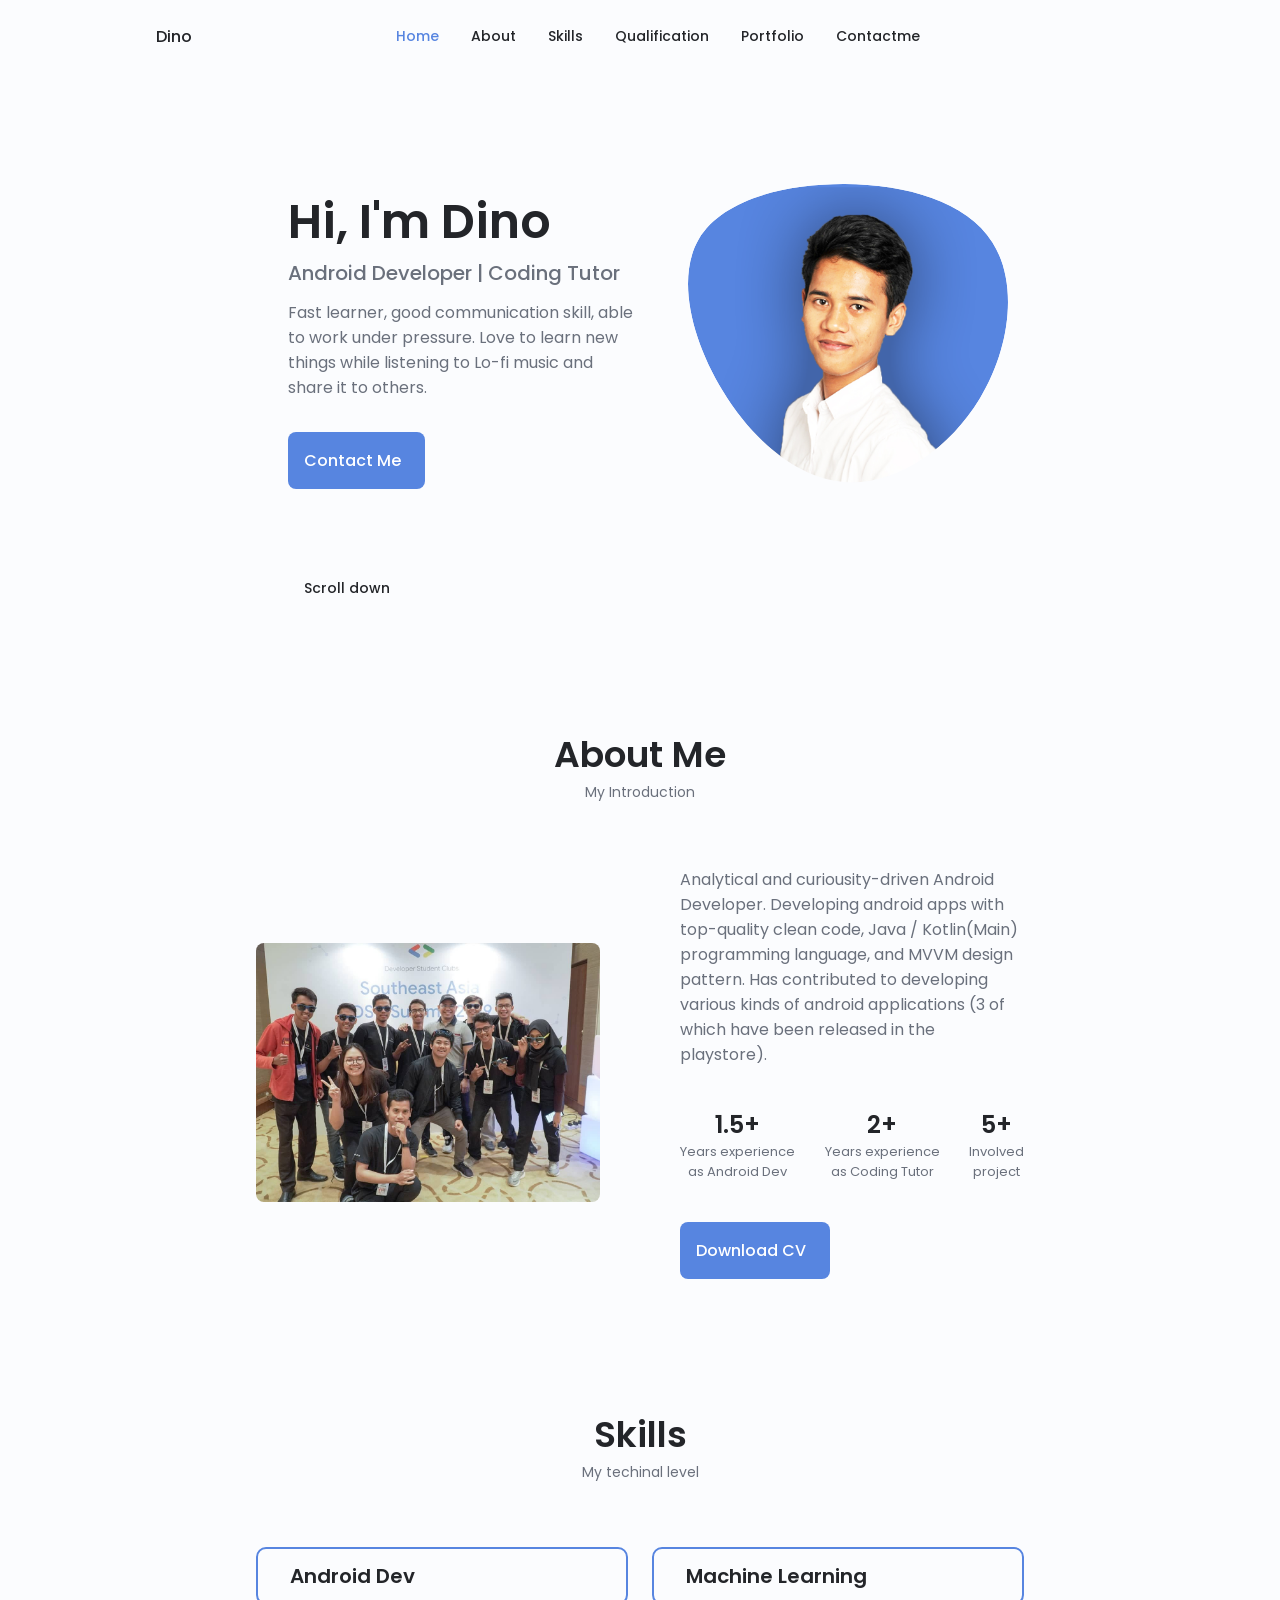
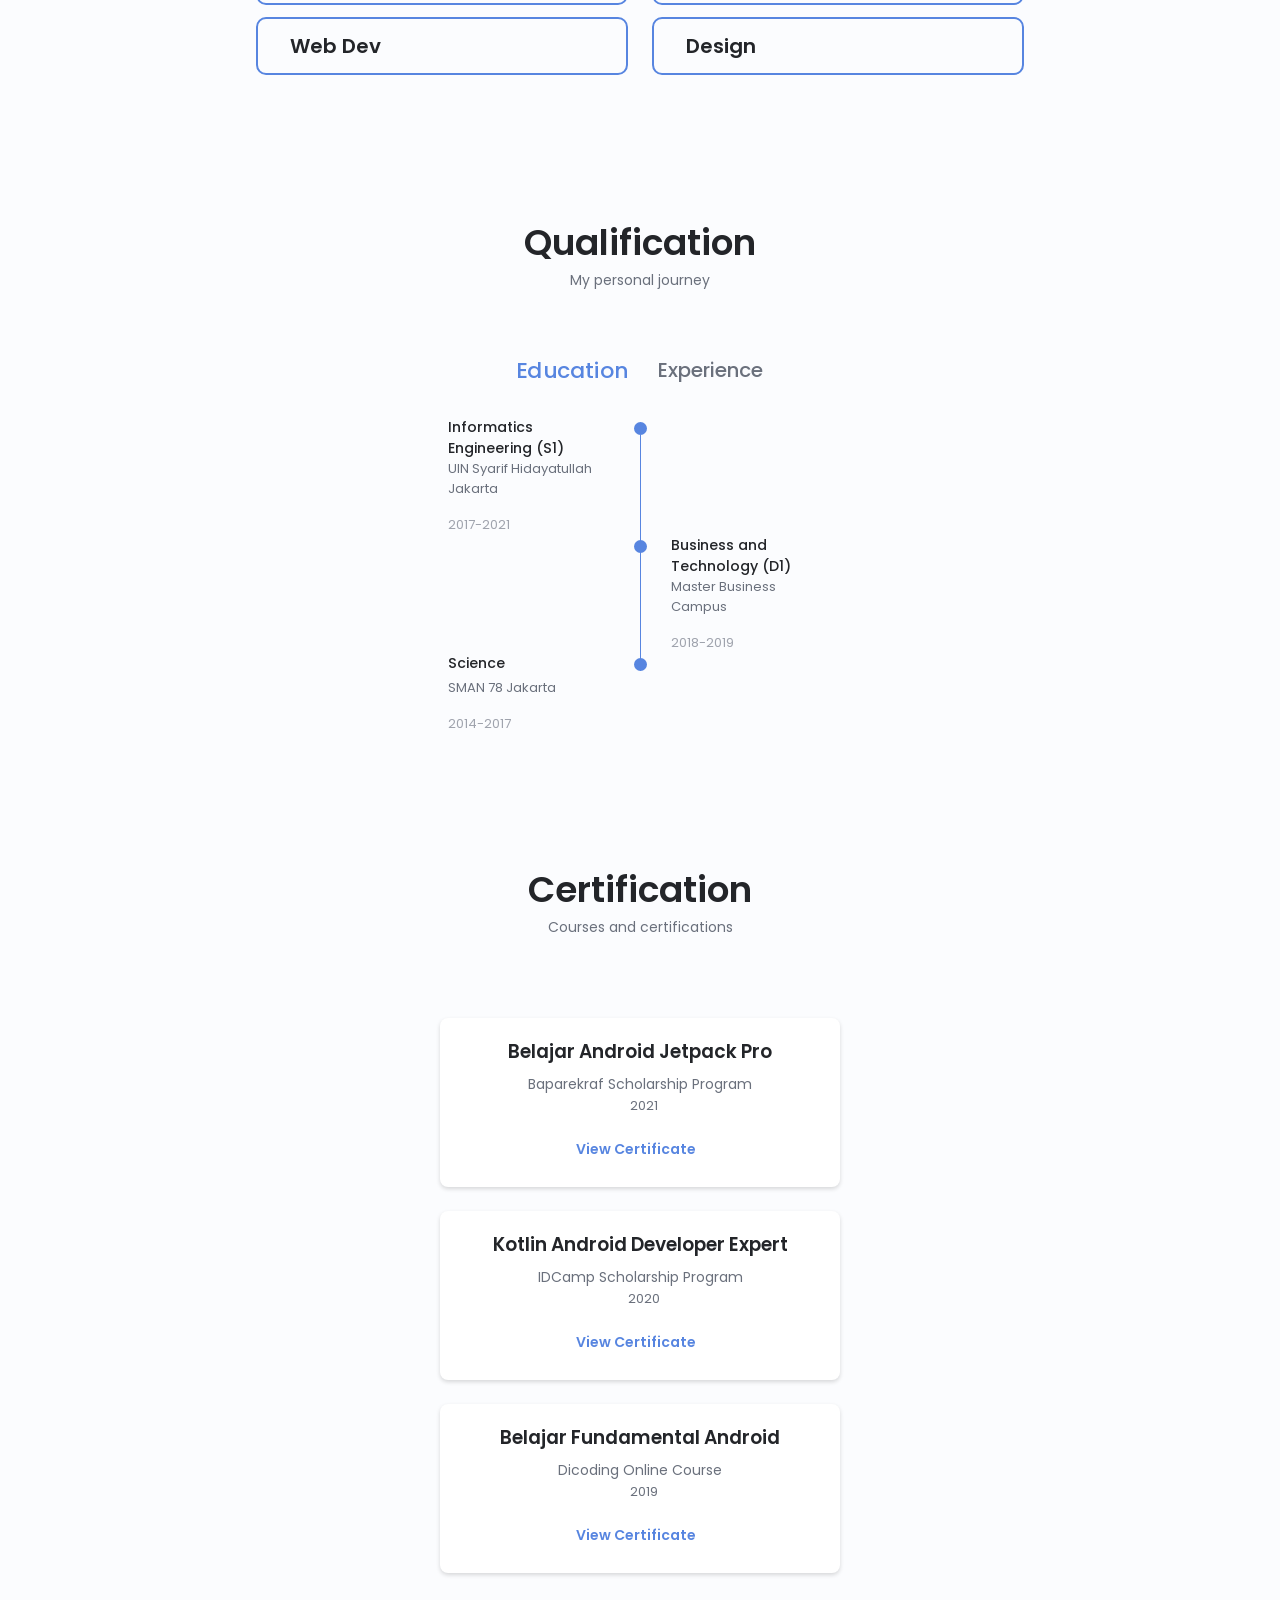
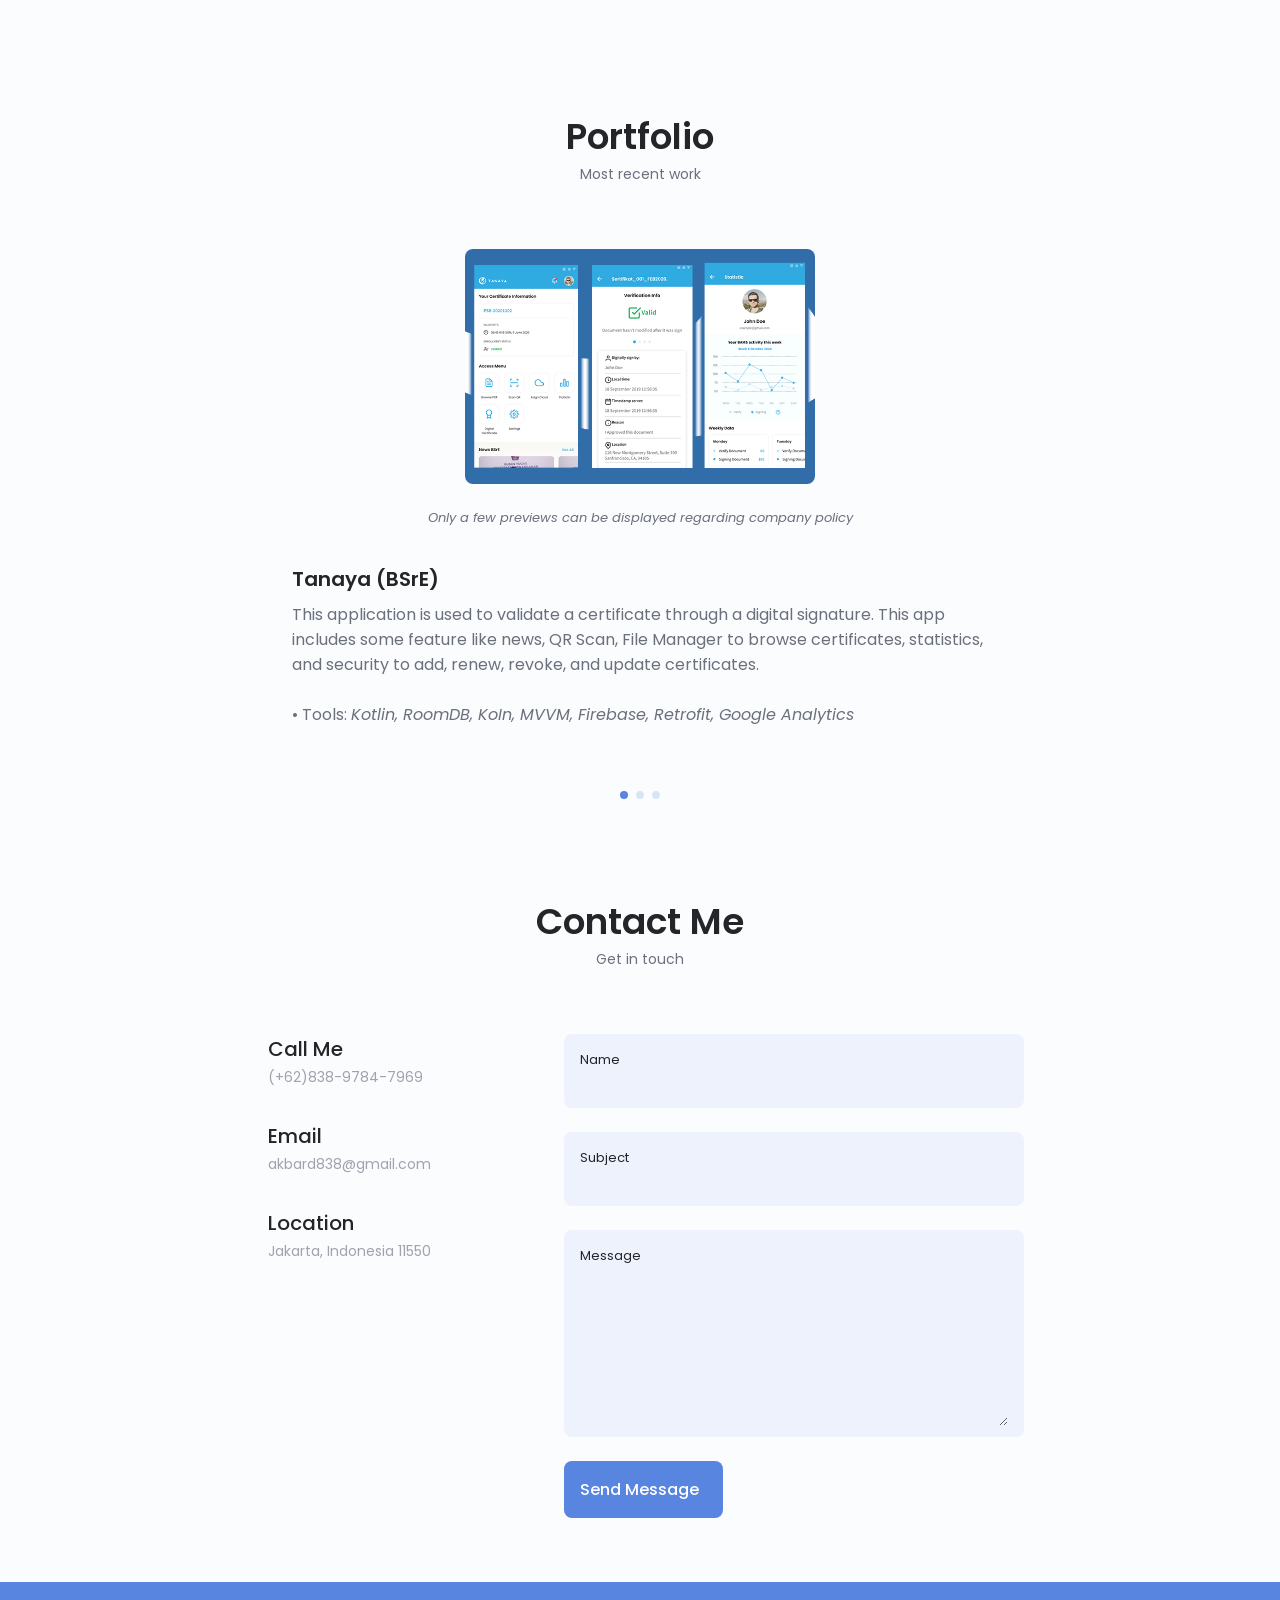
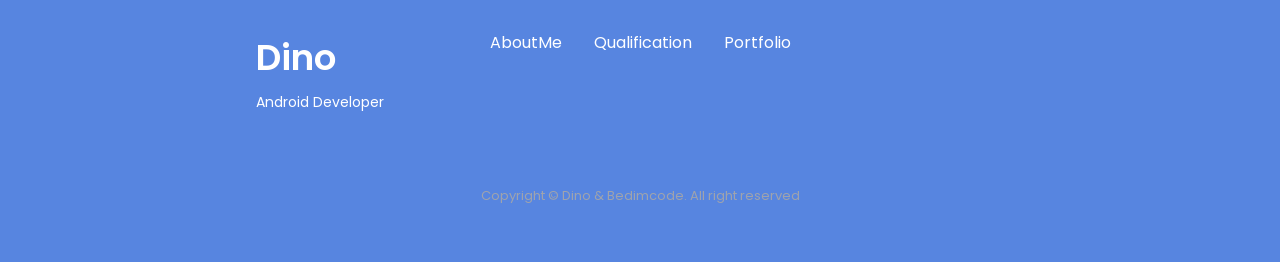
<file: index.html>
<!DOCTYPE html>
    <html lang="en">
    <head>
        <meta charset="UTF-8">
        <meta name="viewport" content="width=device-width, initial-scale=1.0">

        <!--==================== UNICONS ====================-->
        <link rel="stylesheet" href="https://unicons.iconscout.com/release/v4.0.0/css/line.css">
        
        <!--==================== SWIPER CSS ====================-->
        <link rel="stylesheet" href="assets/css//swiper-bundle.min.css">
        
        <!--==================== CSS ====================-->
        <link rel="stylesheet" href="assets/css/styles.css">

        <title>Responsive Portfolio Website</title>
    </head>
    <body>
        <!--==================== HEADER ====================-->
        <header class="header" id="header">
            <nav class="nav container">
                <a href="" class="nav__logo">Dino</a>

                <div class="nav__menu" id="nav-menu">
                    <ul class="nav__list grid">
                        <li class="nav__item">
                            <a href="#home" class="nav__link active-link">
                                <i class="uil uil-estate nav__icon"></i> Home
                            </a>
                        </li>
                        <li class="nav__item">
                            <a href="#about" class="nav__link">
                                <i class="uil uil-user nav__icon"></i> About
                            </a>
                        </li>
                        <li class="nav__item">
                            <a href="#skills" class="nav__link">
                                <i class="uil uil-clipboard-notes nav__icon"></i> Skills
                            </a>
                        </li>
                        <li class="nav__item">
                            <a href="#qualification" class="nav__link">
                                <i class="uil uil-briefcase-alt nav__icon"></i> Qualification
                            </a>
                        </li>
                        <li class="nav__item">
                            <a href="#portfolio" class="nav__link">
                                <i class="uil uil-scenery nav__icon"></i> Portfolio
                            </a>
                        </li>
                        <li class="nav__item">
                            <a href="#contact" class="nav__link">
                                <i class="uil uil-phone nav__icon"></i> Contactme
                            </a>
                        </li>
                    </ul>
                    <i class="uil uil-times nav__close" id="nav-close"></i>
                </div>

                <div class="nav__btns">
                    <!-- ===== Theme Change Button ===== -->
                    <i class="uil uil-moon change-theme" id="theme-button"></i>

                    <div class="nav__toggle" id="nav-toggle">
                        <i class="uil uil-apps"></i>
                    </div>
                </div>
            </nav>
        </header>

        <!--==================== MAIN ====================-->
        <main class="main">
            <!--==================== HOME ====================-->
            <section class="home section" id="home">
                <div class="home__container container grid">
                    <div class="home__content grid">
                        <div class="home__social">
                            <a href="https://www.linkedin.com/in/dinoap/" target="_blank" class="home__social-icon">
                                <i class="uil uil-linkedin-alt"></i>
                            </a>
                            <a href="https://github.com/akbard838" target="_blank" class="home__social-icon">
                                <i class="uil uil-github-alt"></i>
                            </a>
                        </div>

                        <div class="home__img">
                            <svg class="home__blob" viewBox="0 0 200 187" xmlns="http://www.w3.org/2000/svg" xmlns:xlink="http://www.w3.org/1999/xlink">
                                <mask id="mask0" mask-type="alpha">
                                    <path d="M190.312 36.4879C206.582 62.1187 201.309 102.826 182.328 134.186C163.346 165.547 
                                    130.807 187.559 100.226 186.353C69.6454 185.297 41.0228 161.023 21.7403 129.362C2.45775 
                                    97.8511 -7.48481 59.1033 6.67581 34.5279C20.9871 10.1032 59.7028 -0.149132 97.9666 
                                    0.00163737C136.23 0.303176 174.193 10.857 190.312 36.4879Z"/>
                                </mask>
                                <g mask="url(#mask0)">
                                    <path d="M190.312 36.4879C206.582 62.1187 201.309 102.826 182.328 134.186C163.346 
                                    165.547 130.807 187.559 100.226 186.353C69.6454 185.297 41.0228 161.023 21.7403 
                                    129.362C2.45775 97.8511 -7.48481 59.1033 6.67581 34.5279C20.9871 10.1032 59.7028 
                                    -0.149132 97.9666 0.00163737C136.23 0.303176 174.193 10.857 190.312 36.4879Z"/>
                                    <image class="home__blob-img" x='-2' y='2' href="assets/img/profilDino.png"/>
                                </g>
                            </svg>
                        </div>

                        <div class="home__data">
                            <h1 class="home__title">Hi, I'm Dino</h1>
                            <h3 class="home__subtitle">Android Developer | Coding Tutor</h3>
                            <p class="home__description">Fast learner, good communication skill, able to work under pressure. Love to learn new things while listening to Lo-fi music and share it to others.</p>
                            <a href="#contact" class="button button--flex contact__button">
                                Contact Me <i class="uil uil-message button__icon"></i>
                            </a>
                        </div>
                    </div>

                    <div class="home__scroll">
                        <a href="#about" class="home__scroll-button button--flex">
                            <i class="uil uil-mouse-alt home__scroll-mouse"></i>
                            <span class="home__scroll-name">Scroll down</span>
                            <i class="uil uil-arrow-down home__scroll-arrow"></i>
                        </a>
                    </div>
                </div>
            </section>

            <!--==================== ABOUT ====================-->
            <section class="about section" id="about">
                <h2 class="section__title">About Me</h2>
                <span class="section__subtitle">My Introduction</span>
                
                <div class="about__container container grid">
                    <img src="assets/img/aboutDino.jpg" alt="" class="about__img">

                    <div class="about__data">
                        <p class="about__description">Analytical and curiousity-driven Android Developer. Developing android apps with top-quality clean code, Java / Kotlin(Main) programming language, and MVVM design pattern. Has contributed to developing various kinds of android applications (3 of which have been released in the playstore).</p>
                        
                        <div class="about__info">
                            <div>
                                <span class="about__info-title">1.5+</span>
                                <span class="about__info-name">Years experience <br> as Android Dev</span>
                            </div>
                            <div>
                                <span class="about__info-title">2+</span>
                                <span class="about__info-name">Years experience <br> as Coding Tutor</span>
                            </div>
                            <div>
                                <span class="about__info-title">5+</span>
                                <span class="about__info-name">Involved <br> project</span>
                            </div>
                        </div>

                        <div class="about__buttons">
                            <a href="https://drive.google.com/file/d/1izc5CtIrxdOo9ZB8xfiZ2mSDOQiPUgNZ/view?usp=sharing" class="button button--flex cv__button" target="_blank">
                                Download CV<i class="uil uil-download-alt button__icon"></i>
                            </a>
                        </div>
                    </div>
                </div>
            </section>

            <!--==================== SKILLS ====================-->
            <section class="skills section" id="skills">
                <h2 class="section__title">Skills</h2>
                <span class="section__subtitle">My techinal level</span>

                <div class="skills__container container grid">
                    <div>
                        <!--==================== SKILLS 1 ====================-->
                        <div class="skills__content skills__close">
                            <div class="skills__header">
                                <i class="uil uil-android-alt skills__icon"></i>
                                
                                <div>
                                    <h1 class="skills__title">Android Dev</h1>
                                </div>

                                <i class="uil uil-angle-down skills__arrow"></i>
                            </div>

                            <div class="skills__list grid">
                                <div class="skills__data">
                                    <div class="skills__titles">
                                        <h3 class="skills__name">Kotlin</h3>
                                        <span class="skills_number">(Advance)</span>
                                    </div>
                                    <div class="skills__bar">
                                        <span class="skills__percentage skills__html"></span>
                                    </div>
                                </div>

                                <div class="skills__data">
                                    <div class="skills__titles">
                                        <h3 class="skills__name">Java</h3>
                                        <span class="skills_number">(Intermediate)</span>
                                    </div>
                                    <div class="skills__bar">
                                        <span class="skills__percentage skills__html"></span>
                                    </div>
                                </div>

                                <div class="skills__data">
                                    <div class="skills__titles">
                                        <h3 class="skills__name">Android Studio</h3>
                                        <span class="skills_number">(Advance)</span>
                                    </div>
                                    <div class="skills__bar">
                                        <span class="skills__percentage skills__html"></span>
                                    </div>
                                </div>

                                <div class="skills__data">
                                    <div class="skills__titles">
                                        <h3 class="skills__name">Firebase</h3>
                                        <span class="skills_number">(Intermediate)</span>
                                    </div>
                                    <div class="skills__bar">
                                        <span class="skills__percentage skills__html"></span>
                                    </div>
                                </div>

                                <div class="skills__data">
                                    <div class="skills__titles">
                                        <h3 class="skills__name">Git</h3>
                                        <span class="skills_number">(Intermediate)</span>
                                    </div>
                                    <div class="skills__bar">
                                        <span class="skills__percentage skills__html"></span>
                                    </div>
                                </div>

                                <div class="skills__data">
                                    <div class="skills__titles">
                                        <h3 class="skills__name">Postman</h3>
                                        <span class="skills_number">(Intermediate)</span>
                                    </div>
                                    <div class="skills__bar">
                                        <span class="skills__percentage skills__html"></span>
                                    </div>
                                </div>
                            </div>
                        </div>
                        <!--==================== SKILLS 2 ====================-->
                        <div class="skills__content skills__close">
                            <div class="skills__header">
                                <i class="uil uil-globe skills__icon"></i>
                                
                                <div>
                                    <h1 class="skills__title">Web Dev</h1>
                                </div>

                                <i class="uil uil-angle-down skills__arrow"></i>
                            </div>

                            <div class="skills__list grid">
                                <div class="skills__data">
                                    <div class="skills__titles">
                                        <h3 class="skills__name">HTML</h3>
                                        <span class="skills_number">(Intermediate)</span>
                                    </div>
                                    <div class="skills__bar">
                                        <span class="skills__percentage skills__html"></span>
                                    </div>
                                </div>

                                <div class="skills__data">
                                    <div class="skills__titles">
                                        <h3 class="skills__name">CSS</h3>
                                        <span class="skills_number">(Intermediate)</span>
                                    </div>
                                    <div class="skills__bar">
                                        <span class="skills__percentage skills__html"></span>
                                    </div>
                                </div>

                                <div class="skills__data">
                                    <div class="skills__titles">
                                        <h3 class="skills__name">JavaScript</h3>
                                        <span class="skills_number">(Beginner)</span>
                                    </div>
                                    <div class="skills__bar">
                                        <span class="skills__percentage skills__html"></span>
                                    </div>
                                </div>

                                <div class="skills__data">
                                    <div class="skills__titles">
                                        <h3 class="skills__name">VSCode</h3>
                                        <span class="skills_number">(Intermediate)</span>
                                    </div>
                                    <div class="skills__bar">
                                        <span class="skills__percentage skills__html"></span>
                                    </div>
                                </div>
                            </div>
                        </div>
                    </div>
                    <div>
                        <!--==================== SKILLS 3 ====================-->
                        <div class="skills__content skills__close">
                            <div class="skills__header">
                                <i class="uil uil-brain skills__icon"></i>
                                
                                <div>
                                    <h1 class="skills__title">Machine Learning</h1>
                                </div>

                                <i class="uil uil-angle-down skills__arrow"></i>
                            </div>

                            <div class="skills__list grid">
                                <div class="skills__data">
                                    <div class="skills__titles">
                                        <h3 class="skills__name">Pyhton</h3>
                                        <span class="skills_number">(Intermediate)</span>
                                    </div>
                                    <div class="skills__bar">
                                        <span class="skills__percentage skills__html"></span>
                                    </div>
                                </div>

                                <div class="skills__data">
                                    <div class="skills__titles">
                                        <h3 class="skills__name">TensorFlow</h3>
                                        <span class="skills_number">(Intermediate)</span>
                                    </div>
                                    <div class="skills__bar">
                                        <span class="skills__percentage skills__html"></span>
                                    </div>
                                </div>

                                <div class="skills__data">
                                    <div class="skills__titles">
                                        <h3 class="skills__name">Google Colab</h3>
                                        <span class="skills_number">(Intermediate)</span>
                                    </div>
                                    <div class="skills__bar">
                                        <span class="skills__percentage skills__html"></span>
                                    </div>
                                </div>

                                <div class="skills__data">
                                    <div class="skills__titles">
                                        <h3 class="skills__name">Jupyter Notebook</h3>
                                        <span class="skills_number">(Intermediate)</span>
                                    </div>
                                    <div class="skills__bar">
                                        <span class="skills__percentage skills__html"></span>
                                    </div>
                                </div>
                            </div>
                        </div>
                        <!--==================== SKILLS 4 ====================-->
                        <div class="skills__content skills__close">
                            <div class="skills__header">
                                <i class="uil uil-brush-alt skills__icon"></i>
                                
                                <div>
                                    <h1 class="skills__title">Design</h1>
                                </div>

                                <i class="uil uil-angle-down skills__arrow"></i>
                            </div>

                            <div class="skills__list grid">
                                <div class="skills__data">
                                    <div class="skills__titles">
                                        <h3 class="skills__name">Figma</h3>
                                        <span class="skills_number">(Advance)</span>
                                    </div>
                                    <div class="skills__bar">
                                        <span class="skills__percentage skills__html"></span>
                                    </div>
                                </div>

                                <div class="skills__data">
                                    <div class="skills__titles">
                                        <h3 class="skills__name">Adobe Photoshop</h3>
                                        <span class="skills_number">(Intermediate)</span>
                                    </div>
                                    <div class="skills__bar">
                                        <span class="skills__percentage skills__html"></span>
                                    </div>
                                </div>
                            </div>
                        </div>
                    </div>
                </div>

            </section>

            <!--==================== QUALIFICATION ====================-->
            <section class="qualification section" id="qualification">
                <h2 class="section__title">Qualification</h2>
                <span class="section__subtitle">My personal journey</span>

                <div class="qualification__container container">
                    <div class="qualification__tabs">
                        <div class="qualification__button button--flex qualification__active" data-target='#education'>
                            <i class="uil uil-graduation-cap qualification__icon"></i>
                            Education
                        </div>

                        <div class="qualification__button button--flex" data-target='#work'>
                            <i class="uil uil-briefcase-alt qualification__icon"></i>
                            Experience
                        </div>
                    </div>

                    <div class="qualification__sections">
                        <!-- QUALIFICATION CONTENT 1 -->
                        <div class="qualification__content qualification__active" data-content id="education">
                            <!-- QUALIFICATION 1 -->
                            <div class="qualification__data">
                                <div>
                                    <h3 class="qualification__title">Informatics Engineering (S1)</h3>
                                    <span class="qualification__subtitle">UIN Syarif Hidayatullah Jakarta</span>
                                    <div class="qualification__calendar">
                                        <i class="uil uil-calendar-alt"></i>
                                        2017-2021
                                    </div>
                                </div>
                                
                                <div>
                                    <span class="qualification__rounder"></span>
                                    <span class="qualification__line"></span>
                                </div>
                            </div>

                            <!-- QUALIFICATION 2 -->
                            <div class="qualification__data">
                                <div></div>

                                <div>
                                    <span class="qualification__rounder"></span>
                                    <span class="qualification__line"></span>
                                </div>
                                <div>
                                    <h3 class="qualification__title">Business and Technology (D1)</h3>
                                    <span class="qualification__subtitle">Master Business Campus</span>
                                    <div class="qualification__calendar">
                                        <i class="uil uil-calendar-alt"></i>
                                        2018-2019
                                    </div>
                                </div>
                            </div>

                            <!-- QUALIFICATION 3 -->
                            <div class="qualification__data">
                                <div>
                                    <h3 class="qualification__title">Science</h3>
                                    <span class="qualification__subtitle">SMAN 78 Jakarta</span>
                                    <div class="qualification__calendar">
                                        <i class="uil uil-calendar-alt"></i>
                                        2014-2017
                                    </div>
                                </div>
                                
                                <div>
                                    <span class="qualification__rounder"></span>
                                </div>
                            </div>
                        </div>
                        <!-- QUALIFICATION CONTENT 2 -->
                        <div class="qualification__content" data-content id="work">
                            <!-- QUALIFICATION 1 -->
                            <div class="qualification__data">
                                <div>
                                    <h3 class="qualification__title">Coding Tutor for Kids</h3>
                                    <span class="qualification__subtitle">CodingCamp</span>
                                    <div class="qualification__calendar">
                                        <i class="uil uil-calendar-alt"></i>
                                        2019-2021
                                    </div>
                                </div>
                                
                                <div>
                                    <span class="qualification__rounder"></span>
                                    <span class="qualification__line"></span>
                                </div>
                            </div>

                            <!-- QUALIFICATION 2 -->
                            <div class="qualification__data">
                                <div></div>

                                <div>
                                    <span class="qualification__rounder"></span>
                                    <span class="qualification__line"></span>
                                </div>
                                <div>
                                    <h3 class="qualification__title">Part Time Android Developer</h3>
                                    <span class="qualification__subtitle">Nusantara Beta Studio</span>
                                    <div class="qualification__calendar">
                                        <i class="uil uil-calendar-alt"></i>
                                        2019-2021
                                    </div>
                                </div>
                            </div>

                            <!-- QUALIFICATION 3 -->
                            <div class="qualification__data">
                                <div>
                                    <h3 class="qualification__title">Android Tutor</h3>
                                    <span class="qualification__subtitle">HIMTI & DSC Android Class Program</span>
                                    <div class="qualification__calendar">
                                        <i class="uil uil-calendar-alt"></i>
                                        2019-2021
                                    </div>
                                </div>

                                
                                <div>
                                    <span class="qualification__rounder"></span>
                                    <span class="qualification__line"></span>
                                </div>
                            </div>

                            <!-- QUALIFICATION 4 -->
                            <div class="qualification__data">
                                <div></div>
                                <div>
                                    <span class="qualification__rounder"></span>
                                    <span class="qualification__line"></span>
                                </div>

                                <div>
                                    <h3 class="qualification__title">Developer Student Clubs (DSC) Leader</h3>
                                    <span class="qualification__subtitle">Google</span>
                                    <div class="qualification__calendar">
                                        <i class="uil uil-calendar-alt"></i>
                                        2019-2020
                                    </div>
                                </div>
                            </div>

                            <!-- QUALIFICATION 5 -->
                            <div class="qualification__data">
                                <div>
                                    <h3 class="qualification__title">Program Mahasiswa Cerdas Scholarship Recipients</h3>
                                    <span class="qualification__subtitle">BazisBaznas</span>
                                    <div class="qualification__calendar">
                                        <i class="uil uil-calendar-alt"></i>
                                        2018-2021
                                    </div>
                                </div>

                                <div>
                                    <span class="qualification__rounder"></span>
                                    <span class="qualification__line"></span>
                                </div>
                            </div>

                            <!-- QUALIFICATION 6 -->
                            <div class="qualification__data">
                                <div></div>
                                <div>
                                    <span class="qualification__rounder"></span>
                                </div>
                                <div>
                                    <h3 class="qualification__title">IT Support - Soetta Airport</h3>
                                    <span class="qualification__subtitle">Asian Games</span>
                                    <div class="qualification__calendar">
                                        <i class="uil uil-calendar-alt"></i>
                                        2018
                                    </div>
                                </div>
                            </div>
                        </div>
                    </div>
                </div>
            </section>

            <!--==================== CERTIFICATION ====================-->
            <section class="certification section" id="certification">
                <h2 class="section__title">Certification</h2>
                <span class="section__subtitle">Courses and certifications</span>

                <div class="certification__container container">
                    <!-- ===== CERTIFICATE 1 ===== -->
                    <div class="certification__content grid">
                        <div class="certification__box">
                            <div>
                                <h3 class="certification__title">Belajar Android Jetpack Pro</h3>
                                <p class="certification__subtitle">Baparekraf Scholarship Program</p>
                                <p class="certification__date"> 
                                    <i class="uil uil-calendar-alt certification__icon"></i>
                                    2021
                                </p>
                            </div>
    
                            <a href="https://drive.google.com/file/d/1sAIVvnFcR5z1YMDJDpww3WP_EXIuu0f2/view?usp=sharing" class="certification__button" target="_blank">
                                View Certificate
                                <i class="uil uil-arrow-right button__icon"></i>
                            </a>    
                        </div>
                    </div>

                    <!-- ===== CERTIFICATE 2 ===== -->
                    <div class="certification__content grid">
                        <div class="certification__box">
                            <div>
                                <h3 class="certification__title">Kotlin Android Developer Expert</h3>
                                <p class="certification__subtitle">IDCamp Scholarship Program</p>
                                <p class="certification__date"> 
                                    <i class="uil uil-calendar-alt certification__icon"></i>
                                    2020
                                </p>
                            </div>
    
                            <a href="https://drive.google.com/file/d/1Q5nQ6J1X-bBHD2Dp2nL52uD-iF0Oorm0/view?usp=sharing" class="certification__button" target="_blank">
                                View Certificate
                                <i class="uil uil-arrow-right button__icon"></i>
                            </a>
                        </div>
                    </div>

                    <!-- ===== CERTIFICATE 3 ===== -->
                    <div class="certification__content grid">
                        <div class="certification__box">
                            <div>
                                <h3 class="certification__title">Belajar Fundamental Android</h3>
                                <p class="certification__subtitle">Dicoding Online Course</p>
                                <p class="certification__date"> 
                                    <i class="uil uil-calendar-alt certification__icon"></i>
                                    2019
                                </p>
                            </div>
    
                            <a href="https://drive.google.com/file/d/1o4zyPNGWnbzoIlVnhCccFO2NpJdK7Gfj/view?usp=sharing" class="certification__button" target="_blank">
                                View Certificate
                                <i class="uil uil-arrow-right button__icon"></i>
                            </a>
                        </div>
                    </div>
                </div>

            </section>

            <!--==================== PORTFOLIO ====================-->
            <section class="portfolio section" id="portfolio">
                <h2 class="section__title">Portfolio</h2>
                <span class="section__subtitle">Most recent work</span>

                <div class="portfolio__container container swiper mySwiper">
                    <div class="swiper-wrapper">
                        <!-- ====== PORTFOLIO 1 ====== -->
                        <div class="portfolio__content grid swiper-slide">
                            <img src="assets/img/tanaya.png" alt="" class="portfolio__img">
                            <p class="portfolio__policy">
                                <i>Only a few previews can be displayed regarding company policy</i>
                            </p>

                            <div class="portfolio__data">
                                <h3 class="portfolio__title">Tanaya (BSrE)</h3>
                                <p class="portfolio__description">This application is used to validate a certificate through a digital signature. This app includes some feature like news, QR Scan, File Manager to browse certificates, statistics, and security to add, renew, revoke, and update certificates.
                                    <br><br> • Tools: <i>Kotlin, RoomDB, KoIn, MVVM, Firebase, Retrofit, Google Analytics</i>
                                </p>

                                <!-- === Enable below code to add button === -->
                                <!-- <a href="#" class="button button--flex button--small portfolio__button">
                                    Demo
                                    <i class="uil uil-arrow-right button__icon"></i>
                                </a> -->
                            </div>
                        </div>

                        <!-- ====== PORTFOLIO 2 ====== -->
                        <div class="portfolio__content grid swiper-slide">
                            <img src="assets/img/rumahkisah.png" alt="" class="portfolio__img">

                            <p class="portfolio__policy">
                                <i>Only a few previews can be displayed regarding company policy</i>
                            </p>

                            <div class="portfolio__data">
                                <h3 class="portfolio__title">Rumah Kisah</h3>
                                <p class="portfolio__description">
                                    This application is used to listen to the story of the Prophet and the Apostles and their friends, 
                                    as well as the story of the history of Islamic civilization.
                                    <br><br> • Tools: <i>Kotlin, RoomDB, KoIn, MVVM, Firebase, Retrofit, Google Analytics</i>
                                </p>
                               
                                <!-- === Enable below code to add button === -->
                                <a href="https://play.google.com/store/apps/details?id=com.rumahsiroh.android" class="button button--flex button--small portfolio__button" target="_blank">
                                    Playstore available
                                    <i class="uil uil-arrow-right button__icon"></i>
                                </a>
                            </div>
                        </div>

                        <!-- ====== PORTFOLIO 3 ====== -->
                        <div class="portfolio__content grid swiper-slide">
                            <img src="assets/img/Stereorun.png" alt="" class="portfolio__img">

                            <p class="portfolio__policy">
                                <i>Only a few previews can be displayed regarding company policy</i>
                            </p>

                            <div class="portfolio__data">
                                <h3 class="portfolio__title">Stereorun</h3>
                                <p class="portfolio__description">
                                    This app is built for a win-win solution between running lovers and poor people. The further the user runs, the more rewards he gets for making donations.
                                    <br><br> • Tools: <i>Kotlin, RoomDB, MVVM, Firebase, Retrofit, Google Analytics, Stripe, GeoLocation</i>
                                </p>

                                <!-- === Enable below code to add button === -->
                                <a href="https://play.google.com/store/apps/details?id=com.stereorun.android" class="button button--flex button--small portfolio__button" target="_blank">
                                    Playstore available
                                    <i class="uil uil-arrow-right button__icon"></i>
                                </a>
                            </div>
                        </div>
                    </div>

                    <!-- ==== ADD ARROWS ==== -->
                    <div class="swiper-button-next">
                        <i class="uil uil-angle-right-b swiper-portfolio-icon"></i>
                    </div>
                    <div class="swiper-button-prev">
                        <i class="uil uil-angle-left-b swiper-portfolio-icon"></i>
                    </div>

                    <!-- === ADD PAGINATION === -->
                    <div class="swiper-pagination"></div>
                </div>
            </section>

            <!--==================== CONTACT ME ====================-->
            <section class="contact section" id="contact">
                <h2 class="section__title">Contact Me</h2>
                <span class="section__subtitle">Get in touch</span>

                <div class="contact__container container grid">
                    <div>
                        <div class="contact__information">
                            <i class="uil uil-phone contact__icon"></i>
                            <div>
                                <h3 class="contact__title">Call Me</h3>
                                <span class="contact__subtitle">(+62)838-9784-7969</span>
                            </div>
                        </div>

                        <div class="contact__information">
                            <i class="uil uil-envelope contact__icon"></i>
                            <div>
                                <h3 class="contact__title">Email</h3>
                                <span class="contact__subtitle">akbard838@gmail.com</span>
                            </div>
                        </div>

                        <div class="contact__information">
                            <i class="uil uil-map-marker contact__icon"></i>
                            <div>
                                <h3 class="contact__title">Location</h3>
                                <span class="contact__subtitle">Jakarta, Indonesia 11550</span>
                            </div>
                        </div>
                    </div>

                    <form action="" class="contact__form grid">
                        <div class="contact__content">
                            <lebel class="contact__label">Name</lebel>
                            <input type="text" class="contact__input" id="name-message">
                        </div>
                        <div class="contact__content">
                            <lebel class="contact__label">Subject</lebel>
                            <input type="text" class="contact__input" id="subject-message">
                        </div>
                        <div class="contact__content">
                            <lebel class="contact__label">Message</lebel>
                            <textarea name="" id="body-message" cols="0" rows="7" class="contact__input"></textarea>
                        </div>

                        <div class="button__message">
                            <a href="#contact" class="button button--flex" id="button-message">
                                Send Message
                                <i class="uil uil-message button__icon"></i>
                            </a>
                        </div>
                    </form>
                </div>
            </section>
        </main>

        <!--==================== FOOTER ====================-->
        <footer class="footer">
            <div class="footer__bg">
                <div class="footer__container container grid">
                    <div>
                        <h1 class="footer__title">Dino</h1>
                        <span class="footer__subtitle">Android Developer</span>
                    </div>

                    <ul class="footer__links">
                        <li>
                            <a href="#about" class="footer__link">AboutMe</a>
                        </li>
                        <li>
                            <a href="#qualification" class="footer__link">Qualification</a>
                        </li>
                        <li>
                            <a href="#portfolio" class="footer__link">Portfolio</a>
                        </li>
                    </ul>

                    <div class="footer__socials">
                        <a href="https://www.instagram.com/dino.a.p/" target="_blank" class="footer__social">
                            <i class="uil uil-instagram"></i>
                        </a>
                        <a href="https://t.me/akbard838" target="_blank" class="footer__social">
                            <i class="uil uil-telegram-alt"></i>
                        </a>
                        <a href="https://twitter.com/DinoPratondo" target="_blank" class="footer__social">
                            <i class="uil uil-twitter-alt"></i>
                        </a>
                    </div>
                </div>

                <p class="footer__copy">Copyright &#169; Dino & Bedimcode. All right reserved</p>
            </div>
        </footer>
        
        <!--==================== SCROLL TOP ====================-->
        <a href="#" class="scrollup" id="scroll-up">
            <i class="uil uil-arrow-up scrollup__icon"></i>
        </a>

        <!--==================== SWIPER JS ====================-->
        <script src="assets/js/swiper-bundle.min.js"></script>

        <!--==================== MAIN JS ====================-->
        <script src="assets/js/main.js"></script>
    </body>
</html>
</file>
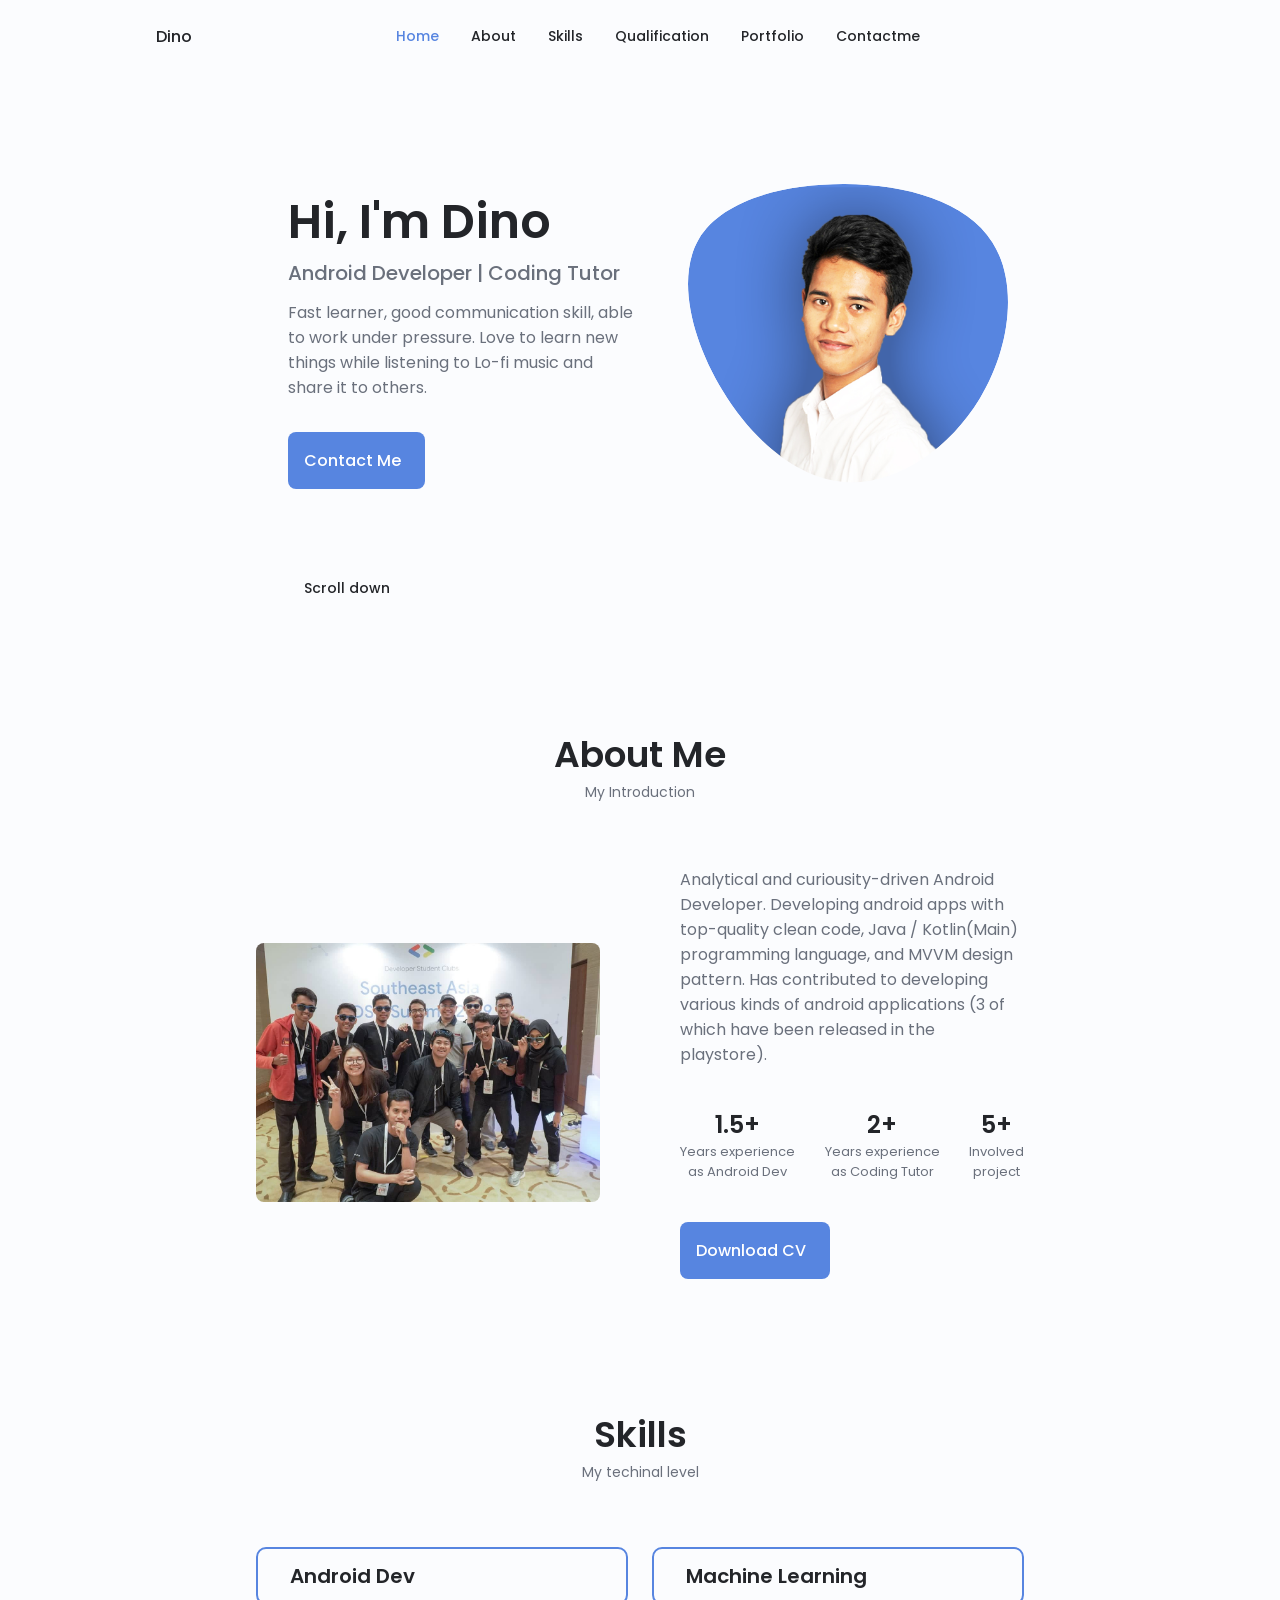
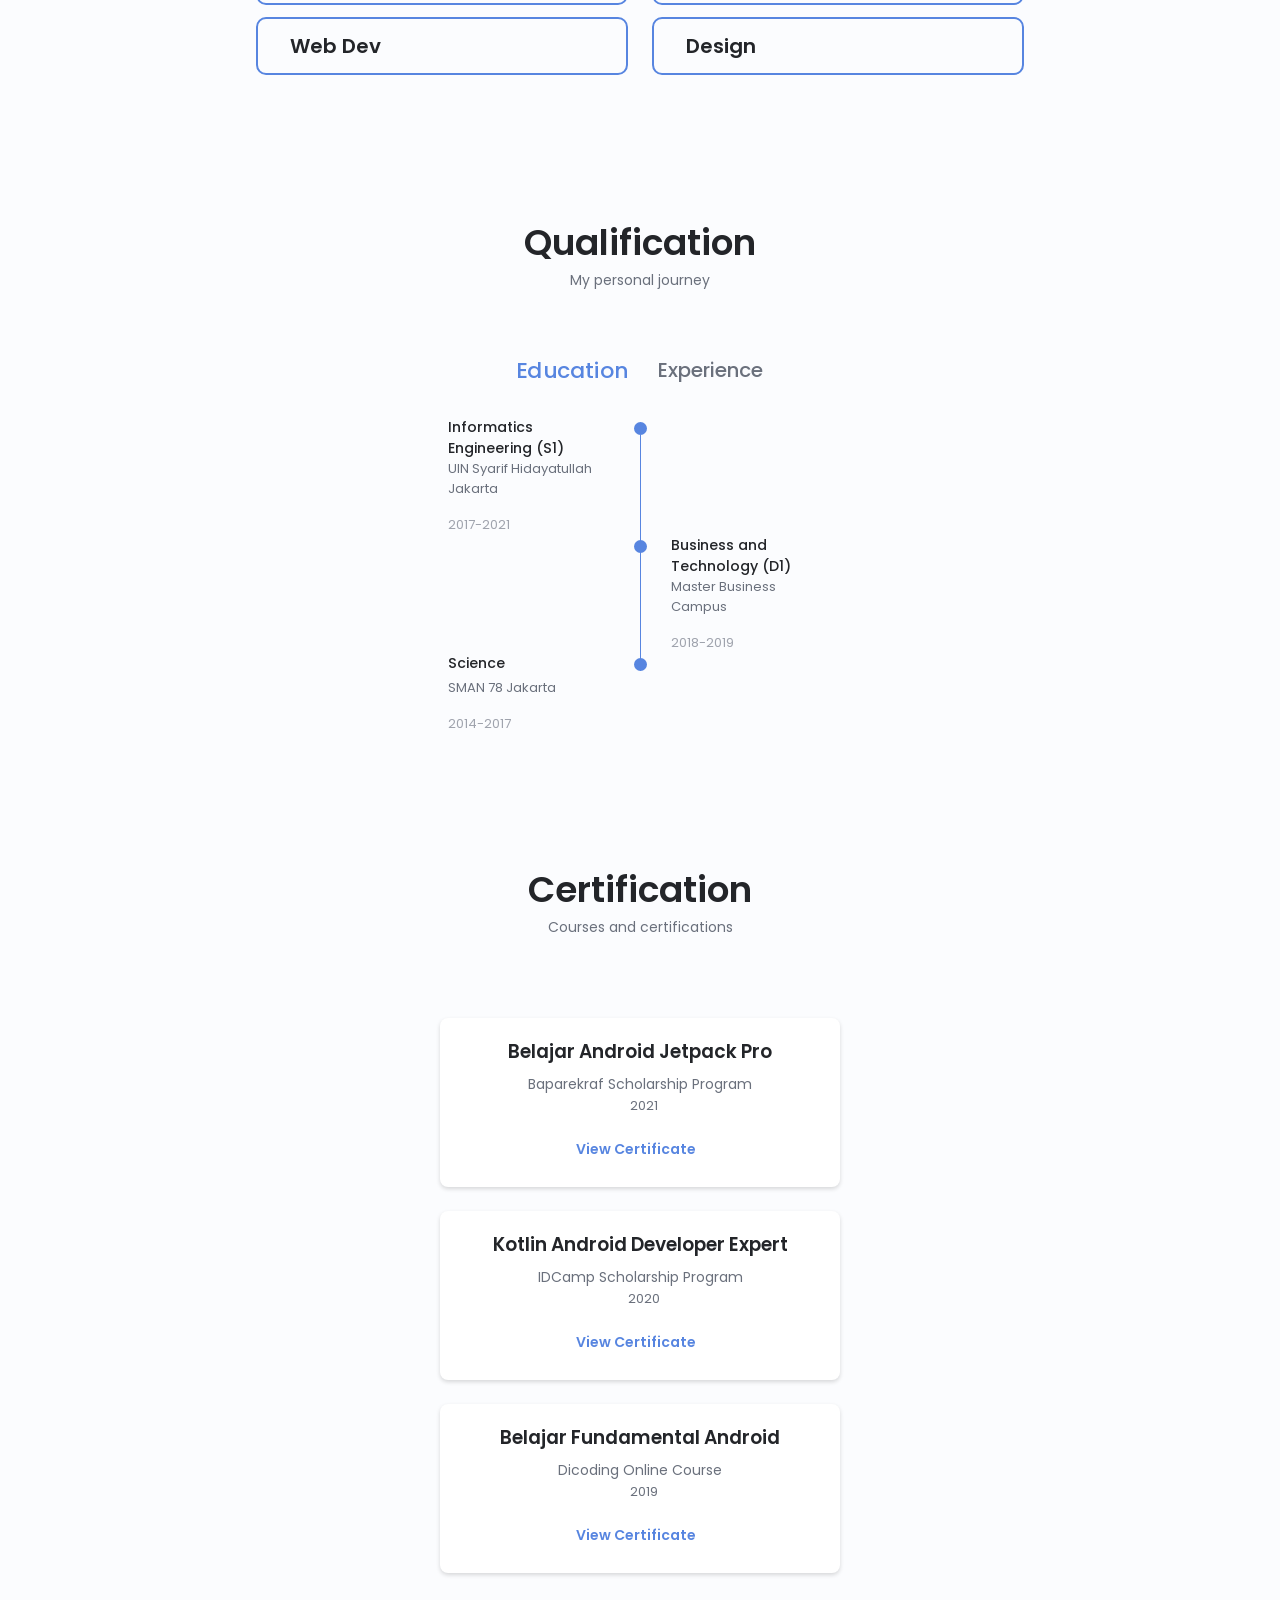
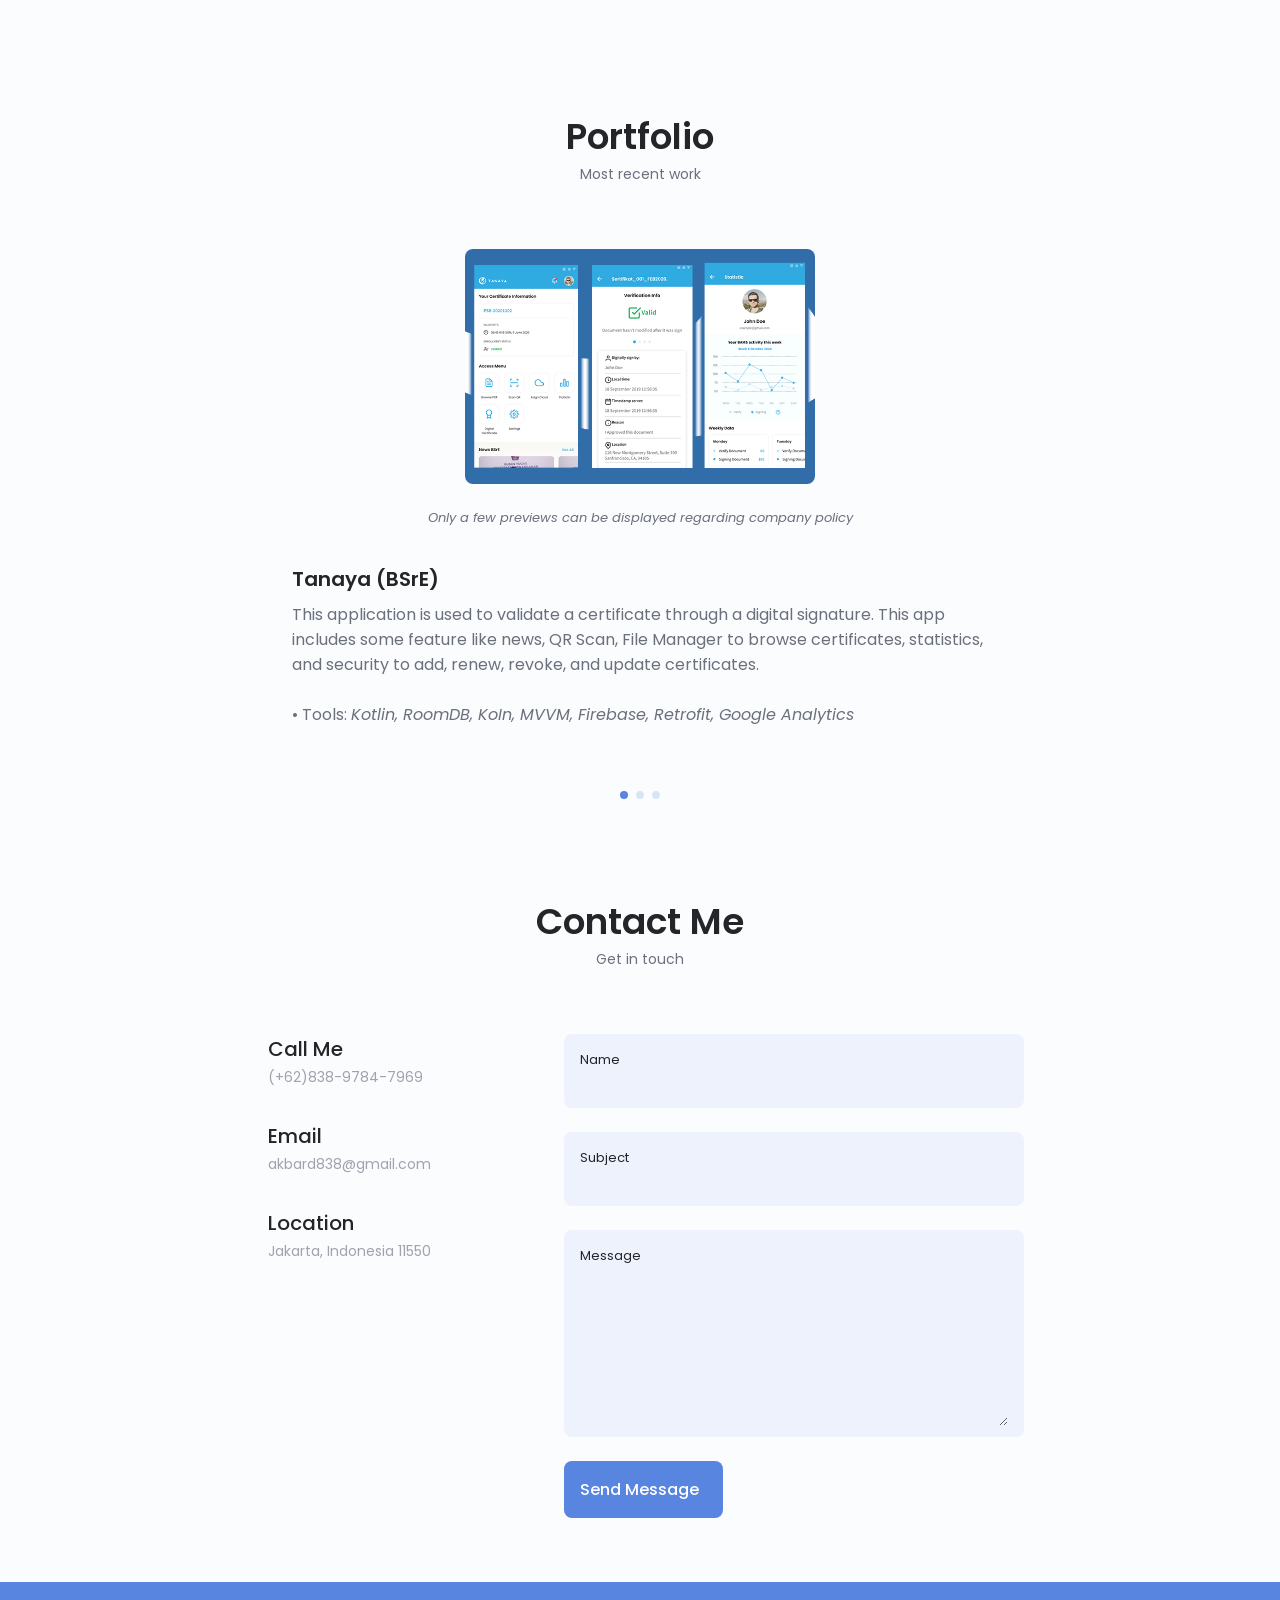
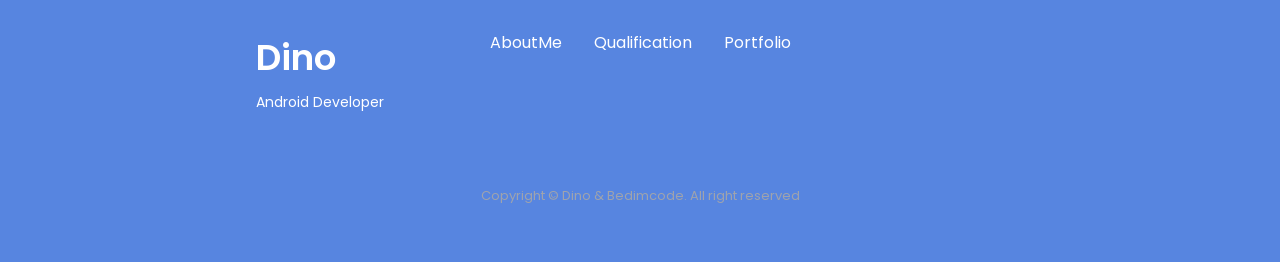
<file: dino.html>
<!DOCTYPE html>
    <html lang="en">
    <head>
        <meta charset="UTF-8">
        <meta name="viewport" content="width=device-width, initial-scale=1.0">

        <!--==================== UNICONS ====================-->
        <link rel="stylesheet" href="https://unicons.iconscout.com/release/v4.0.0/css/line.css">
        
        <!--==================== SWIPER CSS ====================-->
        <link rel="stylesheet" href="assets/css//swiper-bundle.min.css">
        
        <!--==================== CSS ====================-->
        <link rel="stylesheet" href="assets/css/styles.css">

        <title>Responsive Portfolio Website</title>
    </head>
    <body>
        <!--==================== HEADER ====================-->
        <header class="header" id="header">
            <nav class="nav container">
                <a href="" class="nav__logo">Dino</a>

                <div class="nav__menu" id="nav-menu">
                    <ul class="nav__list grid">
                        <li class="nav__item">
                            <a href="#home" class="nav__link active-link">
                                <i class="uil uil-estate nav__icon"></i> Home
                            </a>
                        </li>
                        <li class="nav__item">
                            <a href="#about" class="nav__link">
                                <i class="uil uil-user nav__icon"></i> About
                            </a>
                        </li>
                        <li class="nav__item">
                            <a href="#skills" class="nav__link">
                                <i class="uil uil-clipboard-notes nav__icon"></i> Skills
                            </a>
                        </li>
                        <li class="nav__item">
                            <a href="#qualification" class="nav__link">
                                <i class="uil uil-briefcase-alt nav__icon"></i> Qualification
                            </a>
                        </li>
                        <li class="nav__item">
                            <a href="#portfolio" class="nav__link">
                                <i class="uil uil-scenery nav__icon"></i> Portfolio
                            </a>
                        </li>
                        <li class="nav__item">
                            <a href="#contact" class="nav__link">
                                <i class="uil uil-phone nav__icon"></i> Contactme
                            </a>
                        </li>
                    </ul>
                    <i class="uil uil-times nav__close" id="nav-close"></i>
                </div>

                <div class="nav__btns">
                    <!-- ===== Theme Change Button ===== -->
                    <i class="uil uil-moon change-theme" id="theme-button"></i>

                    <div class="nav__toggle" id="nav-toggle">
                        <i class="uil uil-apps"></i>
                    </div>
                </div>
            </nav>
        </header>

        <!--==================== MAIN ====================-->
        <main class="main">
            <!--==================== HOME ====================-->
            <section class="home section" id="home">
                <div class="home__container container grid">
                    <div class="home__content grid">
                        <div class="home__social">
                            <a href="https://www.linkedin.com/in/dinoap/" target="_blank" class="home__social-icon">
                                <i class="uil uil-linkedin-alt"></i>
                            </a>
                            <a href="https://github.com/akbard838" target="_blank" class="home__social-icon">
                                <i class="uil uil-github-alt"></i>
                            </a>
                        </div>

                        <div class="home__img">
                            <svg class="home__blob" viewBox="0 0 200 187" xmlns="http://www.w3.org/2000/svg" xmlns:xlink="http://www.w3.org/1999/xlink">
                                <mask id="mask0" mask-type="alpha">
                                    <path d="M190.312 36.4879C206.582 62.1187 201.309 102.826 182.328 134.186C163.346 165.547 
                                    130.807 187.559 100.226 186.353C69.6454 185.297 41.0228 161.023 21.7403 129.362C2.45775 
                                    97.8511 -7.48481 59.1033 6.67581 34.5279C20.9871 10.1032 59.7028 -0.149132 97.9666 
                                    0.00163737C136.23 0.303176 174.193 10.857 190.312 36.4879Z"/>
                                </mask>
                                <g mask="url(#mask0)">
                                    <path d="M190.312 36.4879C206.582 62.1187 201.309 102.826 182.328 134.186C163.346 
                                    165.547 130.807 187.559 100.226 186.353C69.6454 185.297 41.0228 161.023 21.7403 
                                    129.362C2.45775 97.8511 -7.48481 59.1033 6.67581 34.5279C20.9871 10.1032 59.7028 
                                    -0.149132 97.9666 0.00163737C136.23 0.303176 174.193 10.857 190.312 36.4879Z"/>
                                    <image class="home__blob-img" x='-2' y='2' href="assets/img/profilDino.png"/>
                                </g>
                            </svg>
                        </div>

                        <div class="home__data">
                            <h1 class="home__title">Hi, I'm Dino</h1>
                            <h3 class="home__subtitle">Android Developer | Coding Tutor</h3>
                            <p class="home__description">Fast learner, good communication skill, able to work under pressure. Love to learn new things while listening to Lo-fi music and share it to others.</p>
                            <a href="#contact" class="button button--flex contact__button">
                                Contact Me <i class="uil uil-message button__icon"></i>
                            </a>
                        </div>
                    </div>

                    <div class="home__scroll">
                        <a href="#about" class="home__scroll-button button--flex">
                            <i class="uil uil-mouse-alt home__scroll-mouse"></i>
                            <span class="home__scroll-name">Scroll down</span>
                            <i class="uil uil-arrow-down home__scroll-arrow"></i>
                        </a>
                    </div>
                </div>
            </section>

            <!--==================== ABOUT ====================-->
            <section class="about section" id="about">
                <h2 class="section__title">About Me</h2>
                <span class="section__subtitle">My Introduction</span>
                
                <div class="about__container container grid">
                    <img src="assets/img/aboutDino.jpg" alt="" class="about__img">

                    <div class="about__data">
                        <p class="about__description">Analytical and curiousity-driven Android Developer. Developing android apps with top-quality clean code, Java / Kotlin(Main) programming language, and MVVM design pattern. Has contributed to developing various kinds of android applications (3 of which have been released in the playstore).</p>
                        
                        <div class="about__info">
                            <div>
                                <span class="about__info-title">1.5+</span>
                                <span class="about__info-name">Years experience <br> as Android Dev</span>
                            </div>
                            <div>
                                <span class="about__info-title">2+</span>
                                <span class="about__info-name">Years experience <br> as Coding Tutor</span>
                            </div>
                            <div>
                                <span class="about__info-title">5+</span>
                                <span class="about__info-name">Involved <br> project</span>
                            </div>
                        </div>

                        <div class="about__buttons">
                            <a href="https://drive.google.com/file/d/1izc5CtIrxdOo9ZB8xfiZ2mSDOQiPUgNZ/view?usp=sharing" class="button button--flex cv__button" target="_blank">
                                Download CV<i class="uil uil-download-alt button__icon"></i>
                            </a>
                        </div>
                    </div>
                </div>
            </section>

            <!--==================== SKILLS ====================-->
            <section class="skills section" id="skills">
                <h2 class="section__title">Skills</h2>
                <span class="section__subtitle">My techinal level</span>

                <div class="skills__container container grid">
                    <div>
                        <!--==================== SKILLS 1 ====================-->
                        <div class="skills__content skills__close">
                            <div class="skills__header">
                                <i class="uil uil-android-alt skills__icon"></i>
                                
                                <div>
                                    <h1 class="skills__title">Android Dev</h1>
                                </div>

                                <i class="uil uil-angle-down skills__arrow"></i>
                            </div>

                            <div class="skills__list grid">
                                <div class="skills__data">
                                    <div class="skills__titles">
                                        <h3 class="skills__name">Kotlin</h3>
                                        <span class="skills_number">(Advance)</span>
                                    </div>
                                    <div class="skills__bar">
                                        <span class="skills__percentage skills__html"></span>
                                    </div>
                                </div>

                                <div class="skills__data">
                                    <div class="skills__titles">
                                        <h3 class="skills__name">Java</h3>
                                        <span class="skills_number">(Intermediate)</span>
                                    </div>
                                    <div class="skills__bar">
                                        <span class="skills__percentage skills__html"></span>
                                    </div>
                                </div>

                                <div class="skills__data">
                                    <div class="skills__titles">
                                        <h3 class="skills__name">Android Studio</h3>
                                        <span class="skills_number">(Advance)</span>
                                    </div>
                                    <div class="skills__bar">
                                        <span class="skills__percentage skills__html"></span>
                                    </div>
                                </div>

                                <div class="skills__data">
                                    <div class="skills__titles">
                                        <h3 class="skills__name">Firebase</h3>
                                        <span class="skills_number">(Intermediate)</span>
                                    </div>
                                    <div class="skills__bar">
                                        <span class="skills__percentage skills__html"></span>
                                    </div>
                                </div>

                                <div class="skills__data">
                                    <div class="skills__titles">
                                        <h3 class="skills__name">Git</h3>
                                        <span class="skills_number">(Intermediate)</span>
                                    </div>
                                    <div class="skills__bar">
                                        <span class="skills__percentage skills__html"></span>
                                    </div>
                                </div>

                                <div class="skills__data">
                                    <div class="skills__titles">
                                        <h3 class="skills__name">Postman</h3>
                                        <span class="skills_number">(Intermediate)</span>
                                    </div>
                                    <div class="skills__bar">
                                        <span class="skills__percentage skills__html"></span>
                                    </div>
                                </div>
                            </div>
                        </div>
                        <!--==================== SKILLS 2 ====================-->
                        <div class="skills__content skills__close">
                            <div class="skills__header">
                                <i class="uil uil-globe skills__icon"></i>
                                
                                <div>
                                    <h1 class="skills__title">Web Dev</h1>
                                </div>

                                <i class="uil uil-angle-down skills__arrow"></i>
                            </div>

                            <div class="skills__list grid">
                                <div class="skills__data">
                                    <div class="skills__titles">
                                        <h3 class="skills__name">HTML</h3>
                                        <span class="skills_number">(Intermediate)</span>
                                    </div>
                                    <div class="skills__bar">
                                        <span class="skills__percentage skills__html"></span>
                                    </div>
                                </div>

                                <div class="skills__data">
                                    <div class="skills__titles">
                                        <h3 class="skills__name">CSS</h3>
                                        <span class="skills_number">(Intermediate)</span>
                                    </div>
                                    <div class="skills__bar">
                                        <span class="skills__percentage skills__html"></span>
                                    </div>
                                </div>

                                <div class="skills__data">
                                    <div class="skills__titles">
                                        <h3 class="skills__name">JavaScript</h3>
                                        <span class="skills_number">(Beginner)</span>
                                    </div>
                                    <div class="skills__bar">
                                        <span class="skills__percentage skills__html"></span>
                                    </div>
                                </div>

                                <div class="skills__data">
                                    <div class="skills__titles">
                                        <h3 class="skills__name">VSCode</h3>
                                        <span class="skills_number">(Intermediate)</span>
                                    </div>
                                    <div class="skills__bar">
                                        <span class="skills__percentage skills__html"></span>
                                    </div>
                                </div>
                            </div>
                        </div>
                    </div>
                    <div>
                        <!--==================== SKILLS 3 ====================-->
                        <div class="skills__content skills__close">
                            <div class="skills__header">
                                <i class="uil uil-brain skills__icon"></i>
                                
                                <div>
                                    <h1 class="skills__title">Machine Learning</h1>
                                </div>

                                <i class="uil uil-angle-down skills__arrow"></i>
                            </div>

                            <div class="skills__list grid">
                                <div class="skills__data">
                                    <div class="skills__titles">
                                        <h3 class="skills__name">Pyhton</h3>
                                        <span class="skills_number">(Intermediate)</span>
                                    </div>
                                    <div class="skills__bar">
                                        <span class="skills__percentage skills__html"></span>
                                    </div>
                                </div>

                                <div class="skills__data">
                                    <div class="skills__titles">
                                        <h3 class="skills__name">TensorFlow</h3>
                                        <span class="skills_number">(Intermediate)</span>
                                    </div>
                                    <div class="skills__bar">
                                        <span class="skills__percentage skills__html"></span>
                                    </div>
                                </div>

                                <div class="skills__data">
                                    <div class="skills__titles">
                                        <h3 class="skills__name">Google Colab</h3>
                                        <span class="skills_number">(Intermediate)</span>
                                    </div>
                                    <div class="skills__bar">
                                        <span class="skills__percentage skills__html"></span>
                                    </div>
                                </div>

                                <div class="skills__data">
                                    <div class="skills__titles">
                                        <h3 class="skills__name">Jupyter Notebook</h3>
                                        <span class="skills_number">(Intermediate)</span>
                                    </div>
                                    <div class="skills__bar">
                                        <span class="skills__percentage skills__html"></span>
                                    </div>
                                </div>
                            </div>
                        </div>
                        <!--==================== SKILLS 4 ====================-->
                        <div class="skills__content skills__close">
                            <div class="skills__header">
                                <i class="uil uil-brush-alt skills__icon"></i>
                                
                                <div>
                                    <h1 class="skills__title">Design</h1>
                                </div>

                                <i class="uil uil-angle-down skills__arrow"></i>
                            </div>

                            <div class="skills__list grid">
                                <div class="skills__data">
                                    <div class="skills__titles">
                                        <h3 class="skills__name">Figma</h3>
                                        <span class="skills_number">(Advance)</span>
                                    </div>
                                    <div class="skills__bar">
                                        <span class="skills__percentage skills__html"></span>
                                    </div>
                                </div>

                                <div class="skills__data">
                                    <div class="skills__titles">
                                        <h3 class="skills__name">Adobe Photoshop</h3>
                                        <span class="skills_number">(Intermediate)</span>
                                    </div>
                                    <div class="skills__bar">
                                        <span class="skills__percentage skills__html"></span>
                                    </div>
                                </div>
                            </div>
                        </div>
                    </div>
                </div>

            </section>

            <!--==================== QUALIFICATION ====================-->
            <section class="qualification section" id="qualification">
                <h2 class="section__title">Qualification</h2>
                <span class="section__subtitle">My personal journey</span>

                <div class="qualification__container container">
                    <div class="qualification__tabs">
                        <div class="qualification__button button--flex qualification__active" data-target='#education'>
                            <i class="uil uil-graduation-cap qualification__icon"></i>
                            Education
                        </div>

                        <div class="qualification__button button--flex" data-target='#work'>
                            <i class="uil uil-briefcase-alt qualification__icon"></i>
                            Experience
                        </div>
                    </div>

                    <div class="qualification__sections">
                        <!-- QUALIFICATION CONTENT 1 -->
                        <div class="qualification__content qualification__active" data-content id="education">
                            <!-- QUALIFICATION 1 -->
                            <div class="qualification__data">
                                <div>
                                    <h3 class="qualification__title">Informatics Engineering (S1)</h3>
                                    <span class="qualification__subtitle">UIN Syarif Hidayatullah Jakarta</span>
                                    <div class="qualification__calendar">
                                        <i class="uil uil-calendar-alt"></i>
                                        2017-2021
                                    </div>
                                </div>
                                
                                <div>
                                    <span class="qualification__rounder"></span>
                                    <span class="qualification__line"></span>
                                </div>
                            </div>

                            <!-- QUALIFICATION 2 -->
                            <div class="qualification__data">
                                <div></div>

                                <div>
                                    <span class="qualification__rounder"></span>
                                    <span class="qualification__line"></span>
                                </div>
                                <div>
                                    <h3 class="qualification__title">Business and Technology (D1)</h3>
                                    <span class="qualification__subtitle">Master Business Campus</span>
                                    <div class="qualification__calendar">
                                        <i class="uil uil-calendar-alt"></i>
                                        2018-2019
                                    </div>
                                </div>
                            </div>

                            <!-- QUALIFICATION 3 -->
                            <div class="qualification__data">
                                <div>
                                    <h3 class="qualification__title">Science</h3>
                                    <span class="qualification__subtitle">SMAN 78 Jakarta</span>
                                    <div class="qualification__calendar">
                                        <i class="uil uil-calendar-alt"></i>
                                        2014-2017
                                    </div>
                                </div>
                                
                                <div>
                                    <span class="qualification__rounder"></span>
                                </div>
                            </div>
                        </div>
                        <!-- QUALIFICATION CONTENT 2 -->
                        <div class="qualification__content" data-content id="work">
                            <!-- QUALIFICATION 1 -->
                            <div class="qualification__data">
                                <div>
                                    <h3 class="qualification__title">Coding Tutor for Kids</h3>
                                    <span class="qualification__subtitle">CodingCamp</span>
                                    <div class="qualification__calendar">
                                        <i class="uil uil-calendar-alt"></i>
                                        2019-2021
                                    </div>
                                </div>
                                
                                <div>
                                    <span class="qualification__rounder"></span>
                                    <span class="qualification__line"></span>
                                </div>
                            </div>

                            <!-- QUALIFICATION 2 -->
                            <div class="qualification__data">
                                <div></div>

                                <div>
                                    <span class="qualification__rounder"></span>
                                    <span class="qualification__line"></span>
                                </div>
                                <div>
                                    <h3 class="qualification__title">Part Time Android Developer</h3>
                                    <span class="qualification__subtitle">Nusantara Beta Studio</span>
                                    <div class="qualification__calendar">
                                        <i class="uil uil-calendar-alt"></i>
                                        2019-2021
                                    </div>
                                </div>
                            </div>

                            <!-- QUALIFICATION 3 -->
                            <div class="qualification__data">
                                <div>
                                    <h3 class="qualification__title">Android Tutor</h3>
                                    <span class="qualification__subtitle">HIMTI & DSC Android Class Program</span>
                                    <div class="qualification__calendar">
                                        <i class="uil uil-calendar-alt"></i>
                                        2019-2021
                                    </div>
                                </div>

                                
                                <div>
                                    <span class="qualification__rounder"></span>
                                    <span class="qualification__line"></span>
                                </div>
                            </div>

                            <!-- QUALIFICATION 4 -->
                            <div class="qualification__data">
                                <div></div>
                                <div>
                                    <span class="qualification__rounder"></span>
                                    <span class="qualification__line"></span>
                                </div>

                                <div>
                                    <h3 class="qualification__title">Developer Student Clubs (DSC) Leader</h3>
                                    <span class="qualification__subtitle">Google</span>
                                    <div class="qualification__calendar">
                                        <i class="uil uil-calendar-alt"></i>
                                        2019-2020
                                    </div>
                                </div>
                            </div>

                            <!-- QUALIFICATION 5 -->
                            <div class="qualification__data">
                                <div>
                                    <h3 class="qualification__title">Program Mahasiswa Cerdas Scholarship Recipients</h3>
                                    <span class="qualification__subtitle">BazisBaznas</span>
                                    <div class="qualification__calendar">
                                        <i class="uil uil-calendar-alt"></i>
                                        2018-2021
                                    </div>
                                </div>

                                <div>
                                    <span class="qualification__rounder"></span>
                                    <span class="qualification__line"></span>
                                </div>
                            </div>

                            <!-- QUALIFICATION 6 -->
                            <div class="qualification__data">
                                <div></div>
                                <div>
                                    <span class="qualification__rounder"></span>
                                </div>
                                <div>
                                    <h3 class="qualification__title">IT Support - Soetta Airport</h3>
                                    <span class="qualification__subtitle">Asian Games</span>
                                    <div class="qualification__calendar">
                                        <i class="uil uil-calendar-alt"></i>
                                        2018
                                    </div>
                                </div>
                            </div>
                        </div>
                    </div>
                </div>
            </section>

            <!--==================== CERTIFICATION ====================-->
            <section class="certification section" id="certification">
                <h2 class="section__title">Certification</h2>
                <span class="section__subtitle">Courses and certifications</span>

                <div class="certification__container container">
                    <!-- ===== CERTIFICATE 1 ===== -->
                    <div class="certification__content grid">
                        <div class="certification__box">
                            <div>
                                <h3 class="certification__title">Belajar Android Jetpack Pro</h3>
                                <p class="certification__subtitle">Baparekraf Scholarship Program</p>
                                <p class="certification__date"> 
                                    <i class="uil uil-calendar-alt certification__icon"></i>
                                    2021
                                </p>
                            </div>
    
                            <a href="https://drive.google.com/file/d/1sAIVvnFcR5z1YMDJDpww3WP_EXIuu0f2/view?usp=sharing" class="certification__button" target="_blank">
                                View Certificate
                                <i class="uil uil-arrow-right button__icon"></i>
                            </a>    
                        </div>
                    </div>

                    <!-- ===== CERTIFICATE 2 ===== -->
                    <div class="certification__content grid">
                        <div class="certification__box">
                            <div>
                                <h3 class="certification__title">Kotlin Android Developer Expert</h3>
                                <p class="certification__subtitle">IDCamp Scholarship Program</p>
                                <p class="certification__date"> 
                                    <i class="uil uil-calendar-alt certification__icon"></i>
                                    2020
                                </p>
                            </div>
    
                            <a href="https://drive.google.com/file/d/1Q5nQ6J1X-bBHD2Dp2nL52uD-iF0Oorm0/view?usp=sharing" class="certification__button" target="_blank">
                                View Certificate
                                <i class="uil uil-arrow-right button__icon"></i>
                            </a>
                        </div>
                    </div>

                    <!-- ===== CERTIFICATE 3 ===== -->
                    <div class="certification__content grid">
                        <div class="certification__box">
                            <div>
                                <h3 class="certification__title">Belajar Fundamental Android</h3>
                                <p class="certification__subtitle">Dicoding Online Course</p>
                                <p class="certification__date"> 
                                    <i class="uil uil-calendar-alt certification__icon"></i>
                                    2019
                                </p>
                            </div>
    
                            <a href="https://drive.google.com/file/d/1o4zyPNGWnbzoIlVnhCccFO2NpJdK7Gfj/view?usp=sharing" class="certification__button" target="_blank">
                                View Certificate
                                <i class="uil uil-arrow-right button__icon"></i>
                            </a>
                        </div>
                    </div>
                </div>

            </section>

            <!--==================== PORTFOLIO ====================-->
            <section class="portfolio section" id="portfolio">
                <h2 class="section__title">Portfolio</h2>
                <span class="section__subtitle">Most recent work</span>

                <div class="portfolio__container container swiper mySwiper">
                    <div class="swiper-wrapper">
                        <!-- ====== PORTFOLIO 1 ====== -->
                        <div class="portfolio__content grid swiper-slide">
                            <img src="assets/img/tanaya.png" alt="" class="portfolio__img">
                            <p class="portfolio__policy">
                                <i>Only a few previews can be displayed regarding company policy</i>
                            </p>

                            <div class="portfolio__data">
                                <h3 class="portfolio__title">Tanaya (BSrE)</h3>
                                <p class="portfolio__description">This application is used to validate a certificate through a digital signature. This app includes some feature like news, QR Scan, File Manager to browse certificates, statistics, and security to add, renew, revoke, and update certificates.
                                    <br><br> • Tools: <i>Kotlin, RoomDB, KoIn, MVVM, Firebase, Retrofit, Google Analytics</i>
                                </p>

                                <!-- === Enable below code to add button === -->
                                <!-- <a href="#" class="button button--flex button--small portfolio__button">
                                    Demo
                                    <i class="uil uil-arrow-right button__icon"></i>
                                </a> -->
                            </div>
                        </div>

                        <!-- ====== PORTFOLIO 2 ====== -->
                        <div class="portfolio__content grid swiper-slide">
                            <img src="assets/img/rumahkisah.png" alt="" class="portfolio__img">

                            <p class="portfolio__policy">
                                <i>Only a few previews can be displayed regarding company policy</i>
                            </p>

                            <div class="portfolio__data">
                                <h3 class="portfolio__title">Rumah Kisah</h3>
                                <p class="portfolio__description">
                                    This application is used to listen to the story of the Prophet and the Apostles and their friends, 
                                    as well as the story of the history of Islamic civilization.
                                    <br><br> • Tools: <i>Kotlin, RoomDB, KoIn, MVVM, Firebase, Retrofit, Google Analytics</i>
                                </p>
                               
                                <!-- === Enable below code to add button === -->
                                <a href="https://play.google.com/store/apps/details?id=com.rumahsiroh.android" class="button button--flex button--small portfolio__button" target="_blank">
                                    Playstore available
                                    <i class="uil uil-arrow-right button__icon"></i>
                                </a>
                            </div>
                        </div>

                        <!-- ====== PORTFOLIO 3 ====== -->
                        <div class="portfolio__content grid swiper-slide">
                            <img src="assets/img/Stereorun.png" alt="" class="portfolio__img">

                            <p class="portfolio__policy">
                                <i>Only a few previews can be displayed regarding company policy</i>
                            </p>

                            <div class="portfolio__data">
                                <h3 class="portfolio__title">Stereorun</h3>
                                <p class="portfolio__description">
                                    This app is built for a win-win solution between running lovers and poor people. The further the user runs, the more rewards he gets for making donations.
                                    <br><br> • Tools: <i>Kotlin, RoomDB, MVVM, Firebase, Retrofit, Google Analytics, Stripe, GeoLocation</i>
                                </p>

                                <!-- === Enable below code to add button === -->
                                <a href="https://play.google.com/store/apps/details?id=com.stereorun.android" class="button button--flex button--small portfolio__button" target="_blank">
                                    Playstore available
                                    <i class="uil uil-arrow-right button__icon"></i>
                                </a>
                            </div>
                        </div>
                    </div>

                    <!-- ==== ADD ARROWS ==== -->
                    <div class="swiper-button-next">
                        <i class="uil uil-angle-right-b swiper-portfolio-icon"></i>
                    </div>
                    <div class="swiper-button-prev">
                        <i class="uil uil-angle-left-b swiper-portfolio-icon"></i>
                    </div>

                    <!-- === ADD PAGINATION === -->
                    <div class="swiper-pagination"></div>
                </div>
            </section>

            <!--==================== CONTACT ME ====================-->
            <section class="contact section" id="contact">
                <h2 class="section__title">Contact Me</h2>
                <span class="section__subtitle">Get in touch</span>

                <div class="contact__container container grid">
                    <div>
                        <div class="contact__information">
                            <i class="uil uil-phone contact__icon"></i>
                            <div>
                                <h3 class="contact__title">Call Me</h3>
                                <span class="contact__subtitle">(+62)838-9784-7969</span>
                            </div>
                        </div>

                        <div class="contact__information">
                            <i class="uil uil-envelope contact__icon"></i>
                            <div>
                                <h3 class="contact__title">Email</h3>
                                <span class="contact__subtitle">akbard838@gmail.com</span>
                            </div>
                        </div>

                        <div class="contact__information">
                            <i class="uil uil-map-marker contact__icon"></i>
                            <div>
                                <h3 class="contact__title">Location</h3>
                                <span class="contact__subtitle">Jakarta, Indonesia 11550</span>
                            </div>
                        </div>
                    </div>

                    <form action="" class="contact__form grid">
                        <div class="contact__content">
                            <lebel class="contact__label">Name</lebel>
                            <input type="text" class="contact__input" id="name-message">
                        </div>
                        <div class="contact__content">
                            <lebel class="contact__label">Subject</lebel>
                            <input type="text" class="contact__input" id="subject-message">
                        </div>
                        <div class="contact__content">
                            <lebel class="contact__label">Message</lebel>
                            <textarea name="" id="body-message" cols="0" rows="7" class="contact__input"></textarea>
                        </div>

                        <div class="button__message">
                            <a href="#contact" class="button button--flex" id="button-message">
                                Send Message
                                <i class="uil uil-message button__icon"></i>
                            </a>
                        </div>
                    </form>
                </div>
            </section>
        </main>

        <!--==================== FOOTER ====================-->
        <footer class="footer">
            <div class="footer__bg">
                <div class="footer__container container grid">
                    <div>
                        <h1 class="footer__title">Dino</h1>
                        <span class="footer__subtitle">Android Developer</span>
                    </div>

                    <ul class="footer__links">
                        <li>
                            <a href="#about" class="footer__link">AboutMe</a>
                        </li>
                        <li>
                            <a href="#qualification" class="footer__link">Qualification</a>
                        </li>
                        <li>
                            <a href="#portfolio" class="footer__link">Portfolio</a>
                        </li>
                    </ul>

                    <div class="footer__socials">
                        <a href="https://www.instagram.com/dino.a.p/" target="_blank" class="footer__social">
                            <i class="uil uil-instagram"></i>
                        </a>
                        <a href="https://t.me/akbard838" target="_blank" class="footer__social">
                            <i class="uil uil-telegram-alt"></i>
                        </a>
                        <a href="https://twitter.com/DinoPratondo" target="_blank" class="footer__social">
                            <i class="uil uil-twitter-alt"></i>
                        </a>
                    </div>
                </div>

                <p class="footer__copy">Copyright &#169; Dino & Bedimcode. All right reserved</p>
            </div>
        </footer>
        
        <!--==================== SCROLL TOP ====================-->
        <a href="#" class="scrollup" id="scroll-up">
            <i class="uil uil-arrow-up scrollup__icon"></i>
        </a>

        <!--==================== SWIPER JS ====================-->
        <script src="assets/js/swiper-bundle.min.js"></script>

        <!--==================== MAIN JS ====================-->
        <script src="assets/js/main.js"></script>
    </body>
</html>
</file>
<file: assets/css/styles.css>
/*==================== GOOGLE FONTS ====================*/
@import url('https://fonts.googleapis.com/css2?family=Poppins:wght@400;500;600&display=swap');


/*==================== VARIABLES CSS ====================*/
:root {
    --header-height: 3rem;

    /*========== Colors ==========*/
    /* Change favorite color */
    --hue-color: 220; /*Purple 250 - Green 142 - Blue 230 - Pink 340*/

    /* HSL color mode */
    --first-color: hsl(var(--hue-color), 69%, 61%);
    --first-color-second: hsl(var(--hue-color), 69%, 61%);
    --first-color-alt: hsl(var(--hue-color), 57%, 53%);
    --first-color-lighter: hsl(var(--hue-color), 92%, 85%);
    --title-color: hsl(var(--hue-color), 8%, 15%);
    --text-color: hsl(var(--hue-color), 8%, 45%);
    --text-color-light: hsl(var(--hue-color), 8%, 65%);
    --input-color: hsl(var(--hue-color), 70%, 96%);
    --body-color: hsl(var(--hue-color), 60%, 99%);
    --container-color: #FFF;
    --scroll-bar-color: hsl(var(--hue-color), 12%, 90%);
    --scroll-thumb-color: hsl(var(--hue-color), 12%, 80%);
    --shadow-color: rgba(0, 0, 0, .15);

    /*========== Font and typography ==========*/
    --body-font: 'Poppins', sans-serif;

    /* .5rem = 8px, 1rem = 16px, 1.5rem = 24px ... */
    --big-font-size: 2rem;
    --h1-font-size: 1.5rem;
    --h2-font-size: 1.25rem;
    --h3-font-size: 1.125rem;
    --normal-font-size: .938rem;
    --normal-two-font-size: 0.888rem;
    --small-font-size: .813rem;
    --smaller-font-size: .75rem;

    /*========== Font weight ==========*/
    --font-medium: 500;
    --font-semi-bold: 600;

    /*========== Margenes Bottom ==========*/
    /* .25rem = 4px, .5rem = 8px, .75rem = 12px ... */
    --mb-0-25: .25rem;
    --mb-0-5: .5rem;
    --mb-0-75: .75rem;
    --mb-1: 1rem;
    --mb-1-5: 1.5rem;
    --mb-2: 2rem;
    --mb-2-5: 2.5rem;
    --mb-3: 3rem;

    /*========== z index ==========*/
    --z-tooltip: 10;
    --z-fixed: 100;
    --z-modal: 1000;
}

/* Font size for large devices */
@media screen and (min-width: 968px) {
    :root {
        --big-font-size: 3rem;
        --h1-font-size: 2.25rem;
        --h2-font-size: 1.5rem;
        --h3-font-size: 1.25rem;
        --normal-font-size: 1rem;
        --small-font-size: .875rem;
        --smaller-font-size: .813rem;
    }
}

/*========== Variables Dark theme ==========*/
body.dark-theme{
    /* HSL color mode */
    --first-color-second: hsl(var(--hue-color), 30%, 8%);
    --title-color: hsl(var(--hue-color), 8%, 95%);
    --text-color: hsl(var(--hue-color), 8%, 75%);
    --input-color: hsl(var(--hue-color), 29%, 16%);
    --body-color: hsl(var(--hue-color), 28%, 12%);
    --container-color: hsl(var(--hue-color), 29%, 16%);
    --scroll-bar-color: hsl(var(--hue-color), 12%, 48%);
    --scroll-thumb-color: hsl(var(--hue-color), 12%, 36%);
    --shadow-color: rgba(93, 136, 255, 0.315);
}


/*========== Button Dark/Light ==========*/
.nav__btns{
    display: flex;
    align-items: center;
}

.change-theme{
    font-size: 1.25rem;
    color: var(--title-color);
    margin-right: var(--mb-1);
    cursor: pointer;
}

.change-theme:hover{
    color: var(--first-color);
}


/*==================== BASE ====================*/
*{
    box-sizing: border-box;
    padding: 0;
    margin: 0;
}

html{
    scroll-behavior: smooth;
}

body{
    margin: 0 0 var(--header-height) 0;
    font-family: var(--body-font);
    font-size: var(--normal-font-size);
    background-color: var(--body-color);
    color: var(--text-color);
}

h1,h2,h3,h4{
    color: var(--title-color);
    font-weight: var(--font-semi-bold);
}

ul{
    list-style: none;
}

a{
    text-decoration: none;
}

img{
    max-width: 100%;
    height: auto;
}

/*==================== REUSABLE CSS CLASSES ====================*/
.section{
    padding: 2rem 0 4rem;
}

.section__title{
    font-size: var(--h1-font-size);
}

.section__subtitle{
    display: block;
    font-size: var(--small-font-size);
    margin-bottom: var(--mb-3);
}

.section__title,
.section__subtitle{
    text-align: center;
}

/*==================== LAYOUT ====================*/
.container{
    max-width: 768px;
    margin-left: var(--mb-1-5);
    margin-right: var(--mb-1-5);
}

.grid{
    display: grid;
    gap: 1.5rem;
}

.header{
    width: 100%;
    position: fixed;
    bottom: 0;
    left: 0;
    z-index: var(--z-fixed);
    background-color: var(--body-color);
}

/*==================== NAV ====================*/
.nav{
    max-width: 968px;
    height: var(--header-height);
    display: flex;
    justify-content: space-between;
    align-items: center;
}

.nav__logo,
.nav__toggle{
    color: var(--title-color);
    font-weight: var(--font-medium);
}

.nav__logo:hover{
    color: var(--first-color);
}

.nav__toggle{
    font-size: 1.1rem;
    cursor: pointer;
}

.nav__toggle:hover{
    color: var(--first-color);
}

@media screen and (max-width: 767px){
    .nav__menu{
        position: fixed;
        bottom: -100%;
        left: 0;
        width: 100%;
        background-color: var(--body-color);
        padding: 2rem 1.5rem 4rem;
        box-shadow: 0 -1px 4px rgba(0,0,0,.15);
        border-radius: 1.5rem 1.5rem 0 0;
        transition: .3s;
    }
}

.nav__list{
    grid-template-columns: repeat(3, 1fr);
    gap: 2rem;
}

.nav__link{
    display: flex;
    flex-direction: column;
    align-items: center;
    font-size: var(--small-font-size);
    color: var(--title-color);
    font-weight: var(--font-medium);
}

.nav__link:hover{
    color: var(--first-color);
}

.nav__icon{
    font-size: 1.2rem;
}

.nav__close{
    position: absolute;
    right: 1.3rem;
    bottom: .5rem;
    font-size: 1.5rem;
    cursor: pointer;
    color: var(--first-color);
}

.nav__close:hover{
    color: var(--first-color-alt);
}

/* show menu */
.show-menu{
    bottom: 0;
}


/* Active link */
.active-link{
    color: var(--first-color);
}


/* Change background header */
.scroll-header{
    box-shadow: 0 -1px 4px var(--shadow-color);
}


/*==================== HOME ====================*/
.home__container{
    gap: 1rem;
}

.home__content{
    grid-template-columns: .5fr 3fr;
    padding-top: 3.5rem;
    align-items: center;
}

.home__social{
    display: grid;
    grid-template-columns: max-content;
    row-gap: 1rem;
}

.home__social-icon{
    font-size: 1.25rem;
    color: var(--first-color);
}

.home__social-icon:hover{
    color: var(--first-color-alt);
}

.home__blob{
    width: 200px;
    fill: var(--first-color);
}

.home__blob-img{
    width: 220px;
}

.home__data{
    grid-column: 1/3;
}

.home__title{
    font-size: var(--big-font-size);
}

.home__subtitle{
    font-size: var(--h3-font-size);
    color: var(--text-color);
    margin-bottom: var(--mb-0-75);
    font-weight: var(--font-medium);
}

.home__description{
    margin-bottom: var(--mb-2);
}

.home__scroll{
    display: none;
}

.home__scroll-button{
    color: var(--first-color);
    transition: .3s;
}

.home__scroll-button:hover{
    transform: translateY(.25rem);
}

.home__scroll-mouse{
    font-size: 2rem;
}

.home__scroll-name{
    font-size: var(--small-font-size);
    color: var(--title-color);
    font-weight: var(--font-medium);
    margin-right: var(--mb-0-25);
}

.home__scroll-arrow{
    font-size: 1.25rem;
}

.contact__button:hover .button__icon{
    transform: translateX(.25rem);
}

/*==================== BUTTONS ====================*/
.button{
    display: inline-block;
    background-color: var(--first-color);
    color: #FFF;
    padding: 1rem;
    border-radius: .5rem;
    font-weight: var(--font-medium);
}

.button:hover{
    background-color: var(--first-color-alt);
}

.button__icon{
    font-size: 1.25rem;
    margin-left: var(--mb-0-5);
    transition: .3s;
}

.button--flex{
    display: inline-flex;
    align-items: center;
}

/*==================== ABOUT ====================*/
.about__img{
    width: 330px;
    border-radius: .5rem;
    justify-self: center;
    align-self: center;
}

.about__description{
    text-align: center;
    margin-bottom: var(--mb-2-5);
}

.about__info{
    display: flex;
    justify-content: space-evenly;
    margin-bottom: var(--mb-2-5);
}

.about__info-title{
    font-size: var(--h2-font-size);
    font-weight: var(--font-semi-bold);
    color: var(--title-color);
}

.about__info-name{
    font-size: var(--smaller-font-size);
}

.about__info-title,
.about__info-name{
    display: block;
    text-align: center;
}

.about__buttons{
    display: flex;
    justify-content: center;
}

.cv__button:hover .button__icon{
    transform: translateY(.25rem);
}

/*==================== SKILLS ====================*/
.skills__container{
    row-gap: 0;
}

.skills__content{
    border-color: var(--first-color);
    border-width: 2px;
    border-style: solid;
    border-radius: 10px;
    padding-right: 12px;
    padding-left: 12px;
    padding-top: var(--mb-0-75);
    margin-bottom: var(--mb-0-75);
}

.skills__header{
    display: flex;
    align-items: center;
    cursor: pointer;
    padding-left: 0.5rem;
}

.skills__icon,
.skills__arrow{
    font-size: 2rem;
    color: var(--first-color);
}

.skills__icon{
    margin-right: var(--mb-0-75);
}

.skills__title{
    font-size: var(--h3-font-size);
    transition: .2s;
}

.skills__subtitle{
    font-size: var(--small-font-size);
    color: var(--text-color-light);
}

.skills__arrow{
    margin-left: auto;
    transition: .4s;
}

.skills__list{
    row-gap: 1.5rem;
    margin-top: var(--mb-0-75);;
    padding-left: 1.5rem;
    padding-right: 1.5rem;
}

.skills__titles{
    display: flex;
    justify-content: space-between;
    margin-bottom: var(--mb-0-5);
}

.skills__name{
    font-size: var(--normal-font-size);
    font-weight: var(--font-medium);
}

.skills__bar,
.skills__percentage{
    height: 3px;
    border-radius: .25rem;
}

.skills_bar{
    background-color: var(--first-color-lighter);
}

.skills__percentage{
    display: block;
    background-color: var(--first-color);
}

.skills__html{
    width: 100%;
}

.skills__close .skills__list{
    height: 0;
    overflow: hidden;
}

.skills__open .skills__list{
    height: max-content;
    margin-bottom: var(--mb-2-5);
}

.skills__open .skills__arrow{
    transform: rotate(-180deg);
}

.skills__icon{
    transition: .4s;
}

.skills__header:hover .skills__icon,
.skills__open .skills__icon{
    transform: scale3d(1.15, 1.15, 1.15);
}


.skills__header:hover .skills__title,
.skills__open .skills__title{
    transform: scale3d(1.1, 1.1, 1.1) translateX(0.5rem);
    color: var(--first-color);
}

/*==================== QUALIFICATION ====================*/
.qualification__tabs{
    display: flex;
    justify-content: space-evenly;
    margin-bottom: var(--mb-2);
}

.qualification__button{
    font-size: var(--h3-font-size);
    font-weight: var(--font-medium);
    cursor: pointer;
    transition: .2s;
}

.qualification__button:hover{
    color: var(--first-color);
    transform: scale3d(1.1, 1.1, 1.1);
}

.qualification__icon{
    font-size: 1.8rem;
    margin-right: var(--mb-0-25);
}

.qualification__data{
    display: grid;
    grid-template-columns: 1fr max-content 1fr;
    column-gap: 1.5rem;
}

.qualification__title{
    font-size: var(--normal-two-font-size);
    font-weight: var(--font-medium);
}

.qualification__subtitle{
    display: inline-block;
    font-size: var(--smaller-font-size);
    margin-bottom: var(--mb-1);
}

.qualification__calendar{
    font-size: var(--smaller-font-size);
    color: var(--text-color-light);
}

.qualification__rounder{
    display: inline-block;
    width: 13px;
    height: 13px;
    background-color: var(--first-color);
    border-radius: 50%;
}

.qualification__line{
    display: block;
    width: 1px;
    height: 100%;
    background-color: var(--first-color);
    transform: translate(6px, -7px);
}

.qualification [data-content]{
    display: none;
}

.qualification__active[data-content]{
    display: block;
}

.qualification__button.qualification__active{
    color: var(--first-color);
    transform: scale3d(1.1, 1.1, 1.1);
}

/*==================== CERTIFICATION ====================*/
.certification__container{
    position: relative;
}

.certification__box{
    justify-self: center;
    width: 400px;
    background-color: var(--container-color);
    border-radius: .5rem;
    margin-top: 1rem;
    padding-top: 1.2rem;
    padding-bottom: 1.2rem;
    transition: .3s;
    box-shadow: 0 2px 4px rgba(0, 0, 0, .15);
}

.certification__content{
    margin-top: 0.5rem;
    margin-bottom: 0.5rem;
}

.certification__button{
    margin-right: 6.5rem;
    margin-left: 6.5rem;
    height: 35px;
    font-size: var(--small-font-size);
    color: var(--first-color);
    font-weight: var(--font-semi-bold);
}

.certification__title{
    margin-bottom: 0.5rem;
}

.certification__subtitle{
    text-align: center;
    font-size: var(--small-font-size);
    margin-bottom: 0.1rem;
}

.certification__button{
    margin-top: 1rem;
}

.certification__date .certification__icon{
    font-size: var(--smaller-font-size);
    margin-right: 0.5rem;
}

.certification__date{
    font-size: var(--smaller-font-size);
}

.certification__title,
.certification__button,
.certification__subtitle,
.certification__date{
    display: flex;
    justify-content: center;
    align-items: center;
    justify-self: center;
}

.certification__button:hover .button__icon{
    transform: translateX(.25rem) scale3d(1.1, 1.1, 1.1);
}

/* Active Modal */


/*==================== PORTFOLIO ====================*/
.portfolio__container{
    overflow: initial;
}

.portfolio__content{
    padding: 0 1.5rem;
}

.portfolio__img{
    width: 265px;
    border-radius: .5rem;
    justify-self: center;
}

.portfolio__data{
    margin-right: var(--mb-0-75);
    margin-left: var(--mb-0-75);
}

.portfolio__title{
    font-size: var(--h3-font-size);
    margin-bottom: var(--mb-0-5);
}

.portfolio__description{
    margin-bottom: var(--mb-0-75);
}

.portfolio__policy{
    text-align: center;
    font-size: var(--smaller-font-size);
    margin-bottom: var(--mb-0-75);
}

.portfolio__button{
    margin-top: var(--mb-0-75);
    height: 40px;
    font-size: var(--normal-font-size);
}

.portfolio__button:hover .button__icon{
    transform: translateX(.25rem);
}

.swiper-button-prev::after,
.swiper-button-next::after{
    content: '';
}

.swiper-button-prev:hover{
    transform: translateX(-.4rem);
}

.swiper-button-next:hover{
    transform: translateX(.4rem);
}

.swiper-portfolio-icon{
    font-size: 2rem;
    color: var(--first-color);
}

.swiper-button-prev{
    left: -.5rem;
    transition: .4s;
}

.swiper-button-next{
    right: -.5rem;
    transition: .4s;
}

.swiper-horizontal > .swiper-pagination-bullets{
    bottom: -2.5rem;
}

.swiper-pagination-bullet-active{
    background-color: var(--first-color);
}

.swiper-pagination-bullet{
    background-color: var(--first-color);
}

.swiper-button-prev,
.swiper-button-next,
.swiper-pagination-bullet{
    outline: none;
}


/*==================== PROJECT IN MIND ====================*/


/*==================== TESTIMONIAL ====================*/


/*==================== CONTACT ME ====================*/
.contact__container{
    row-gap: 3rem;
}

.contact__information{
    display: flex;
    margin-bottom: var(--mb-2);
}

.contact__icon{
    font-size: 2rem;
    color: var(--first-color);
    margin-right: var(--mb-0-75);
}

.contact__title{
    font-size: var(--h3-font-size);
    font-weight: var(--font-medium);
}

.contact__subtitle{
    font-size: var(--small-font-size);
    color: var(--text-color-light);
}

.contact__content{
    background-color: var(--input-color);
    border-radius: .5rem;
    padding: .75rem 1rem .25rem;
}

.contact__label{
    font-size: var(--smaller-font-size);
    color: var(--title-color);
}

.contact__input{
    width: 100%;
    background-color: var(--input-color);
    color: var(--text-color);
    font-family: var(--body-font);
    font-size: var(--small-font-size);
    border: none;
    outline: none;
    padding: .25rem .5rem .5rem 0;
}

/*==================== FOOTER ====================*/
.footer{
    padding-top: 2rem;
}

.footer__container{
    row-gap: 3.5rem;
}

.footer__bg{
    background-color: var(--first-color-second);
    padding: 2rem 0 3rem;
}

.footer__title{
    font-size: var(--h1-font-size);
    margin-bottom: var(--mb-0-25);
}

.footer__subtitle{
    font-size: var(--small-font-size);
}

.footer__links{
    display: flex;
    flex-direction: column;
    row-gap: 1.5rem;
}

.footer__link:hover{
    color: var(--first-color-lighter);
}

.footer__social{
    font-size: 1.25rem;
    margin-right: var(--mb-1-5);
}

.footer__social:hover{
    color: var(--first-color-lighter);
}

.footer__copy{
    font-size: var(--smaller-font-size);
    text-align: center;
    color: var(--text-color-light);
    margin-top: var(--mb-3);
}

.footer__title,
.footer__subtitle,
.footer__link,
.footer__social{
    color: #FFF;
}

/*========== SCROLL UP ==========*/
.scrollup{
    position: fixed;
    right: 1rem;
    bottom: -20%;
    background-color: var(--first-color);
    opacity: .8;
    padding: 0 .3rem;
    border-radius: .4rem;
    z-index: var(--z-tooltip);
    transition: .4s;
}

.scrollup:hover{
    background-color: var(--first-color-alt);
}

.scrollup__icon{
    font-size: 1.5rem;
    color: #FFF;
}

/* Show scroll */
.show-scroll{
    bottom: 5rem;
}

/*========== SCROLL BAR ==========*/
::-webkit-scrollbar{
    width: .60rem;
    background-color: var(--scroll-bar-color);
    border-radius: .5rem;
}

::-webkit-scrollbar-thumb{
    background-color: var(--scroll-thumb-color);
    border-radius: .5rem;
}

::-webkit-scrollbar-thumb:hover{
     background-color: var(--text-color-light);
}

/*==================== MEDIA QUERIES ====================*/
/* For small devices */
@media screen and (max-width: 350px){
    .container{
        margin-left: var(--mb-1);
        margin-right: var(--mb-1);
    }

    .nav__menu{
        padding: 2rem .25rem 4rem;
    }

    .nav__list{
        column-gap: 0;
    }

    .home__content{
        grid-template-columns: .25fr 3fr;
    }

    .home__blob{
        width: 180px;
    }

    .skills__title{
        font-size: var(--normal-font-size);
    }

    .qualification__data{
        gap: .5rem;
    }
}


/* For medium devices */
@media screen and (min-width: 568px){
    .home__content{
        grid-template-columns: max-content 1fr 1fr;
    }
    .home__data{
        grid-column: initial;
    }
    .home__img{
        order: 1;
        justify-self: center;
    }

    .about__container,
    .skills__container,
    .contact__container,
    .footer__container{
        grid-template-columns: repeat(2, 1fr);
    }

    .qualification__sections{
        display: grid;
        grid-template-columns: .6fr;
        justify-content: center;
    }

    .portfolio__img{
        width: 350px;
    }

    .contact__content,
    .button__message{
        margin-left: -2rem;
    }

}

@media screen and (min-width: 768px){
    .container{
        margin-left: auto;
        margin-right: auto;
    }

    .contact__content,
    .button__message{
        margin-left: -5rem;
    }


    body{
        margin: 0;
    }

    .section{
        padding: 6rem 0 2rem;
    }
    .section__subtitle{
        margin-bottom: 4rem;
    }

    .header{
        top: 0;
        bottom: initial;
    }

    .header,
    .main,
    .footer__container{
        padding: 0 1rem;
    }

    .nav{
        height: calc(var(--header-height) + 1.5rem);
        column-gap: 1rem;
    }
    .nav__icon,
    .nav__close,
    .nav__toggle{
        display: none;
    }
    .nav__list{
        display: flex;
        column-gap: 2rem;
    }

    /* === Make nav to right corner === */
    /* .nav__menu{
        margin-left: auto;
    } */

    .change-theme{
        margin: 0;
    }

    .home__container{
        row-gap: 5rem;
    }
    .home__content{
        padding-top: 5.5rem;
        column-gap: 2rem;
    }
    .home__blob{
        width: 270px;
    }
    .home__scroll{
        display: block;
    }
    .home__scroll-button{
        margin-left: 3rem;
    }

    .about__container{
        column-gap: 5rem;
    }
    .about__img{
        width: 350px;
    }
    .about__description{
        text-align: initial;
    }
    .about__info{
        justify-content: space-between;
    }
    .about__buttons{
        justify-content: initial;
    }

    .qualification__tabs{
        justify-content: center;
    }
    .qualification__button{
        margin: 0 var(--mb-1);
    }
    .qualification__sections{
        grid-template-columns: .5fr;
    }

    .skills__container{
        grid-template-columns: repeat(2, 1fr);
    }

    .footer__container{
        grid-template-columns: repeat(3, 1fr);
    }
    .footer__bg{
        padding: 3rem 0 3.5rem;
    }
    .footer__links{
        flex-direction: row;
        column-gap: 2rem;
    }
    .footer__socials{
        justify-self: flex-end;
    }
    .footer__copy{
        margin-top: 4.5rem;
    }

}

/* For large devices */
@media screen and (min-width: 1024px){
    .header,
    .main,
    .footer__container{
        padding: 0;
    }

    .home__blob{
        width: 320px;
    }
    .home__social{
        transform: translateX(-6rem);
    }

    .swiper-portfolio-icon{
        font-size: 3.5rem;
    }
    .swiper-button-prev{
        left: -3.5rem;
    }
    .swiper-button-next{
        right: -3.5rem;
    }
    .swiper-container-horizontal > .swiper-pagination-bullets{
        bottom: -4.5rem;
    }

    .contact__form{
        width: 460px;
    }

    .contact__content,
    .button__message{
        margin-left: 0;
    }
}
</file>
